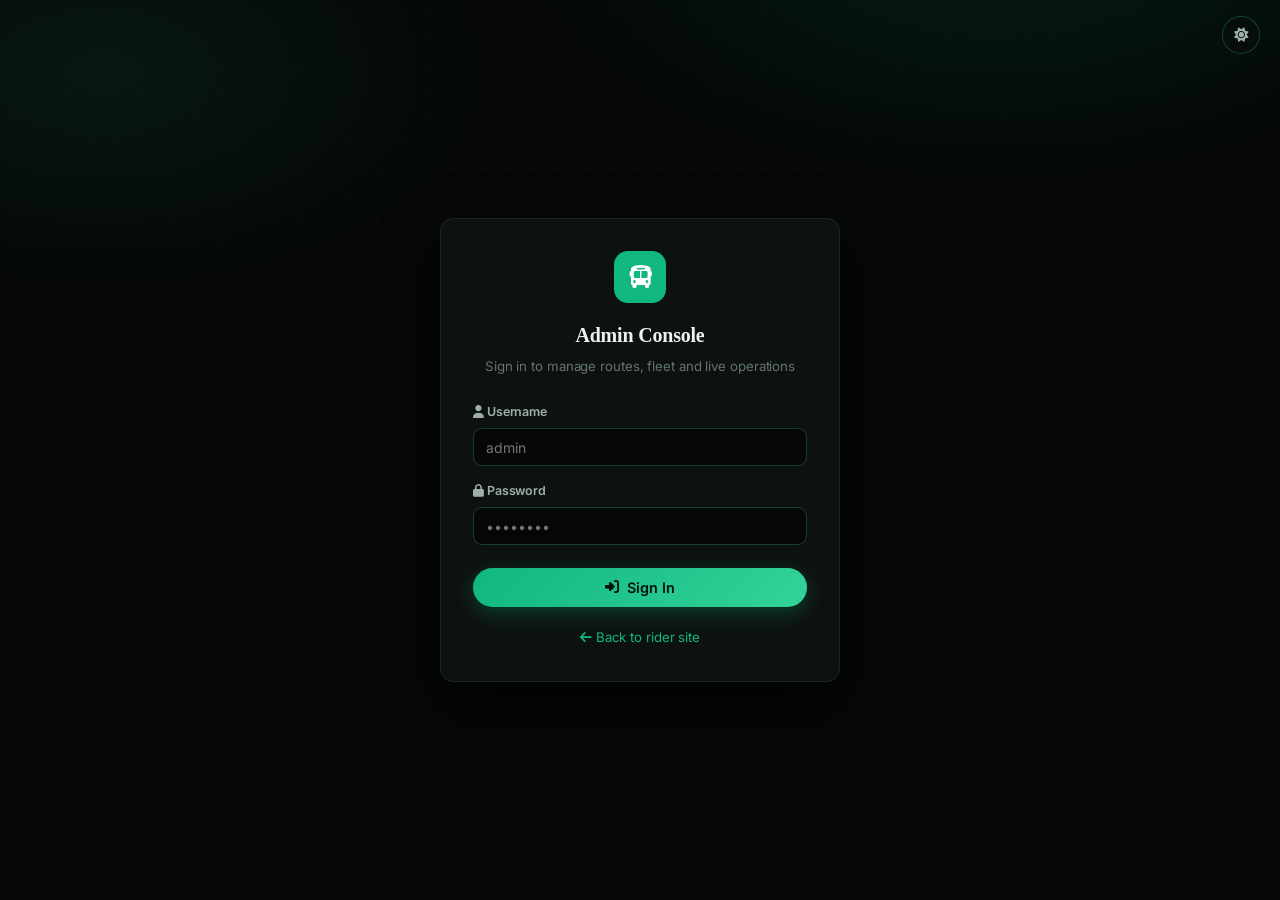
<file: src/main/resources/static/admin.html>
<!DOCTYPE html>
<html lang="en">
<head>
    <meta charset="UTF-8">
    <meta name="viewport" content="width=device-width, initial-scale=1.0">
    <title>CityBus Tracker — Admin Console</title>
    <link rel="stylesheet" href="styles.css">
    <link rel="stylesheet" href="https://cdnjs.cloudflare.com/ajax/libs/font-awesome/6.4.0/css/all.min.css">
    <link rel="preconnect" href="https://fonts.googleapis.com">
    <link rel="preconnect" href="https://fonts.gstatic.com" crossorigin>
    <link href="https://fonts.googleapis.com/css2?family=Inter:wght@400;500;600;700family=Barlow:wght@400;500;600;700&family=Barlow+Condensed:wght@600;700;800&family=IBM+Plex+Mono:wght@500;600family=Playfair+Display:ital,wght@0,500;0,600;0,700;1,500;1,600family=Barlow:wght@400;500;600;700&family=Barlow+Condensed:wght@600;700;800&family=IBM+Plex+Mono:wght@500;600family=JetBrains+Mono:wght@500;600;700&display=swap" rel="stylesheet">
</head>
<body class="admin-body">

<!-- Dark Mode Toggle -->
<button class="dark-mode-toggle" id="dark-mode-toggle" aria-label="Toggle dark mode">
    <i class="fas fa-moon" id="theme-icon"></i>
</button>

<!-- ═══ Login screen ═══ -->
<div class="auth-screen" id="auth-screen">
    <div class="auth-card">
        <div class="auth-logo"><i class="fas fa-bus"></i></div>
        <h1>Admin Console</h1>
        <p class="sub">Sign in to manage routes, fleet and live operations</p>
        <div class="auth-error" id="auth-error"></div>
        <form id="admin-login-form">
            <div class="field" style="margin-bottom: 0.9rem;">
                <label for="admin-username"><i class="fas fa-user"></i> Username</label>
                <input type="text" id="admin-username" autocomplete="username" placeholder="admin" required>
            </div>
            <div class="field" style="margin-bottom: 1.4rem;">
                <label for="admin-password"><i class="fas fa-lock"></i> Password</label>
                <input type="password" id="admin-password" autocomplete="current-password" placeholder="••••••••" required>
            </div>
            <button type="submit" class="btn" style="width: 100%; justify-content: center;" id="admin-login-btn">
                <i class="fas fa-sign-in-alt"></i> Sign In
            </button>
        </form>
        <p class="sub" style="margin: 1.25rem 0 0;">
            <a href="/" style="color: var(--primary); text-decoration: none;">
                <i class="fas fa-arrow-left"></i> Back to rider site
            </a>
        </p>
    </div>
</div>

<!-- ═══ Admin shell ═══ -->
<div id="admin-shell" style="display: none; width: 100%;">

    <aside class="admin-sidebar" id="admin-sidebar">
        <div class="brand"><i class="fas fa-bus"></i> CityBus Admin</div>
        <nav class="admin-nav">
            <a href="#" class="nav-item active" data-section="dashboard">
                <i class="nav-icon fas fa-gauge-high"></i><span>Dashboard</span>
            </a>
            <a href="#" class="nav-item" data-section="routes">
                <i class="nav-icon fas fa-route"></i><span>Routes</span>
            </a>
            <a href="#" class="nav-item" data-section="fleet">
                <i class="nav-icon fas fa-bus-simple"></i><span>Fleet</span>
            </a>
            <a href="#" class="nav-item" data-section="alerts">
                <i class="nav-icon fas fa-bullhorn"></i><span>Alerts</span>
            </a>
            <a href="/swagger-ui.html" target="_blank" rel="noopener" class="nav-item">
                <i class="nav-icon fas fa-book"></i><span>API Docs</span>
            </a>
            <a href="/" class="nav-item">
                <i class="nav-icon fas fa-map"></i><span>Rider Site</span>
            </a>
        </nav>
        <div class="sidebar-footer">
            <div class="admin-user">
                <i class="fas fa-circle-user"></i>
                <div>
                    <span class="name" id="admin-display-name">Administrator</span>
                    <span id="admin-role-label">ADMIN</span>
                </div>
            </div>
            <button class="btn btn-secondary btn-small" id="admin-logout" style="justify-content: center;">
                <i class="fas fa-sign-out-alt"></i> Sign out
            </button>
        </div>
    </aside>

    <main class="admin-main">
        <div class="admin-topbar">
            <div style="display: flex; align-items: center;">
                <button class="btn-icon admin-menu-toggle" id="admin-menu-toggle" aria-label="Toggle menu">
                    <i class="fas fa-bars"></i>
                </button>
                <div>
                    <h1 id="section-title">Dashboard</h1>
                    <div class="subtitle" id="section-subtitle">Fleet overview and live operations</div>
                </div>
            </div>
            <button class="btn btn-secondary btn-small" id="refresh-all">
                <i class="fas fa-rotate"></i> Refresh
            </button>
        </div>

        <!-- ═══ Dashboard section ═══ -->
        <section id="section-dashboard" class="admin-section">
            <div class="stat-grid" id="stat-grid">
                <div class="stat-card">
                    <div class="icon"><i class="fas fa-route"></i></div>
                    <div><div class="value" id="stat-routes">–</div><div class="label">Routes</div></div>
                </div>
                <div class="stat-card">
                    <div class="icon"><i class="fas fa-bus-simple"></i></div>
                    <div><div class="value" id="stat-buses">–</div><div class="label">Fleet size</div></div>
                </div>
                <div class="stat-card">
                    <div class="icon" style="background: rgba(22,163,74,0.12); color: var(--success);">
                        <i class="fas fa-tower-broadcast"></i>
                    </div>
                    <div><div class="value" id="stat-live">–</div><div class="label">Broadcasting now</div></div>
                </div>
                <div class="stat-card">
                    <div class="icon" style="background: rgba(217,119,6,0.12); color: var(--warning);">
                        <i class="fas fa-location-dot"></i>
                    </div>
                    <div><div class="value" id="stat-stops">–</div><div class="label">Stops in network</div></div>
                </div>
            </div>

            <div class="panel">
                <div class="panel-header">
                    <h2><i class="fas fa-tower-broadcast"></i> Live buses</h2>
                    <span class="badge badge-muted" id="live-updated">auto-refreshes every 10s</span>
                </div>
                <div class="panel-body flush">
                    <table class="data-table">
                        <thead>
                        <tr>
                            <th>Bus</th>
                            <th>Driver</th>
                            <th>Position</th>
                            <th>Speed</th>
                            <th>Last seen</th>
                            <th>Status</th>
                        </tr>
                        </thead>
                        <tbody id="live-table-body"></tbody>
                    </table>
                    <div class="empty-state" id="live-empty" style="display: none; border: none;">
                        <i class="fas fa-satellite-dish"></i>
                        <p>No buses are broadcasting right now. Log in on the <a href="/driver">driver dashboard</a> to go live.</p>
                    </div>
                </div>
            </div>
        </section>

        <!-- ═══ Routes section ═══ -->
        <section id="section-routes" class="admin-section" style="display: none;">
            <div class="panel">
                <div class="panel-header">
                    <h2><i class="fas fa-route"></i> Route network</h2>
                    <button class="btn btn-small" id="add-route-btn">
                        <i class="fas fa-plus"></i> New Route
                    </button>
                </div>
                <div class="panel-body flush">
                    <table class="data-table">
                        <thead>
                        <tr>
                            <th>#</th>
                            <th>Name</th>
                            <th>Stops</th>
                            <th>Service hours</th>
                            <th>Frequency</th>
                            <th>Buses</th>
                            <th>Status</th>
                            <th style="text-align: right;">Actions</th>
                        </tr>
                        </thead>
                        <tbody id="routes-admin-body"></tbody>
                    </table>
                </div>
            </div>
        </section>

        <!-- ═══ Fleet section ═══ -->
        <section id="section-fleet" class="admin-section" style="display: none;">
            <div class="panel">
                <div class="panel-header">
                    <h2><i class="fas fa-bus-simple"></i> Fleet</h2>
                    <button class="btn btn-small" id="add-bus-btn">
                        <i class="fas fa-plus"></i> Register Bus
                    </button>
                </div>
                <div class="panel-body flush">
                    <table class="data-table">
                        <thead>
                        <tr>
                            <th>Code</th>
                            <th>Assigned route</th>
                            <th>Live</th>
                            <th>Status</th>
                            <th style="text-align: right;">Actions</th>
                        </tr>
                        </thead>
                        <tbody id="fleet-admin-body"></tbody>
                    </table>
                </div>
            </div>
        </section>

        <!-- ═══ Alerts section ═══ -->
        <section id="section-alerts" class="admin-section" style="display: none;">
            <div class="panel">
                <div class="panel-header">
                    <h2><i class="fas fa-bullhorn"></i> Service alerts</h2>
                    <button class="btn btn-small" id="add-alert-btn">
                        <i class="fas fa-plus"></i> Publish Alert
                    </button>
                </div>
                <div class="panel-body flush">
                    <table class="data-table">
                        <thead>
                        <tr>
                            <th>Severity</th>
                            <th>Title</th>
                            <th>Scope</th>
                            <th>Published</th>
                            <th>Expires</th>
                            <th>Status</th>
                            <th style="text-align: right;">Actions</th>
                        </tr>
                        </thead>
                        <tbody id="alerts-admin-body"></tbody>
                    </table>
                    <div class="empty-state" id="alerts-empty" style="display: none; border: none;">
                        <i class="fas fa-bullhorn"></i>
                        <p>No alerts yet. Publish one and riders see it instantly on the map site.</p>
                    </div>
                </div>
            </div>
        </section>
    </main>
</div>

<!-- ═══ Route modal ═══ -->
<div class="modal-overlay" id="route-modal">
    <div class="modal modal-lg" role="dialog" aria-modal="true" aria-labelledby="route-modal-title">
        <div class="modal-header">
            <h3 id="route-modal-title"><i class="fas fa-route"></i> New Route</h3>
            <button class="modal-close" data-close="route-modal" aria-label="Close"><i class="fas fa-times"></i></button>
        </div>
        <div class="modal-body">
            <form id="route-form" novalidate>
                <div class="form-grid">
                    <div class="field" data-field="routeNumber">
                        <label>Route number</label>
                        <input type="number" name="routeNumber" min="1" max="999" required>
                        <div class="error-text"></div>
                    </div>
                    <div class="field" data-field="name">
                        <label>Route name</label>
                        <input type="text" name="name" maxlength="100" placeholder="e.g. Railway Station Express" required>
                        <div class="error-text"></div>
                    </div>
                    <div class="field" data-field="color">
                        <label>Map color</label>
                        <input type="color" name="color" value="#1d4ed8" style="height: 42px; padding: 4px;">
                        <div class="error-text"></div>
                    </div>
                    <div class="field" data-field="frequencyMinutes">
                        <label>Frequency (minutes)</label>
                        <input type="number" name="frequencyMinutes" min="1" max="240" value="15" required>
                        <div class="error-text"></div>
                    </div>
                    <div class="field" data-field="firstBus">
                        <label>First bus</label>
                        <input type="time" name="firstBus" value="06:00" required>
                        <div class="error-text"></div>
                    </div>
                    <div class="field" data-field="lastBus">
                        <label>Last bus</label>
                        <input type="time" name="lastBus" value="22:00" required>
                        <div class="error-text"></div>
                    </div>
                    <div class="field full" data-field="stops">
                        <label>Stops — one per line: <code>Name | latitude | longitude</code></label>
                        <textarea name="stops" rows="5" spellcheck="false"
                                  placeholder="Central Station | 19.8762 | 75.3433&#10;City Mall | 19.8750 | 75.3450"></textarea>
                        <div class="hint">At least 2 stops. These appear as markers on the rider map.</div>
                        <div class="error-text"></div>
                    </div>
                    <div class="field full" data-field="path">
                        <label>Path polyline — one point per line: <code>latitude, longitude</code></label>
                        <textarea name="path" rows="5" spellcheck="false"
                                  placeholder="19.8762, 75.3433&#10;19.8750, 75.3450"></textarea>
                        <div class="hint">At least 2 points. Leave empty to reuse the stop coordinates as the path.</div>
                        <div class="error-text"></div>
                    </div>
                    <div class="field" data-field="active">
                        <label>Status</label>
                        <select name="active">
                            <option value="true">Active</option>
                            <option value="false">Suspended</option>
                        </select>
                        <div class="error-text"></div>
                    </div>
                </div>
            </form>
        </div>
        <div class="modal-footer">
            <button class="btn btn-secondary" data-close="route-modal">Cancel</button>
            <button class="btn" id="route-save-btn"><i class="fas fa-check"></i> Save Route</button>
        </div>
    </div>
</div>

<!-- ═══ Bus modal ═══ -->
<div class="modal-overlay" id="bus-modal">
    <div class="modal" role="dialog" aria-modal="true" aria-labelledby="bus-modal-title">
        <div class="modal-header">
            <h3 id="bus-modal-title"><i class="fas fa-bus-simple"></i> Register Bus</h3>
            <button class="modal-close" data-close="bus-modal" aria-label="Close"><i class="fas fa-times"></i></button>
        </div>
        <div class="modal-body">
            <form id="bus-form" novalidate>
                <div class="form-grid">
                    <div class="field" data-field="code">
                        <label>Bus code</label>
                        <input type="text" name="code" placeholder="bus-6" pattern="[a-z0-9][a-z0-9-]{1,31}" required>
                        <div class="hint">Lowercase letters, digits and hyphens (e.g. bus-6)</div>
                        <div class="error-text"></div>
                    </div>
                    <div class="field" data-field="routeId">
                        <label>Assigned route</label>
                        <select name="routeId" required></select>
                        <div class="error-text"></div>
                    </div>
                    <div class="field" data-field="active">
                        <label>Status</label>
                        <select name="active">
                            <option value="true">Active</option>
                            <option value="false">Out of service</option>
                        </select>
                        <div class="error-text"></div>
                    </div>
                </div>
            </form>
        </div>
        <div class="modal-footer">
            <button class="btn btn-secondary" data-close="bus-modal">Cancel</button>
            <button class="btn" id="bus-save-btn"><i class="fas fa-check"></i> Save Bus</button>
        </div>
    </div>
</div>

<!-- ═══ Alert modal ═══ -->
<div class="modal-overlay" id="alert-modal">
    <div class="modal" role="dialog" aria-modal="true" aria-labelledby="alert-modal-title">
        <div class="modal-header">
            <h3 id="alert-modal-title"><i class="fas fa-bullhorn"></i> Publish Alert</h3>
            <button class="modal-close" data-close="alert-modal" aria-label="Close"><i class="fas fa-times"></i></button>
        </div>
        <div class="modal-body">
            <form id="alert-form" novalidate>
                <div class="form-grid">
                    <div class="field full" data-field="title">
                        <label>Title</label>
                        <input type="text" name="title" maxlength="120" placeholder="e.g. Route 2 diverted via Jubilee Park" required>
                        <div class="error-text"></div>
                    </div>
                    <div class="field full" data-field="message">
                        <label>Message</label>
                        <textarea name="message" rows="3" maxlength="500"
                                  placeholder="What riders need to know, in one or two sentences" required></textarea>
                        <div class="error-text"></div>
                    </div>
                    <div class="field" data-field="severity">
                        <label>Severity</label>
                        <select name="severity">
                            <option value="INFO">Info</option>
                            <option value="WARNING">Warning</option>
                            <option value="CRITICAL">Critical</option>
                        </select>
                        <div class="error-text"></div>
                    </div>
                    <div class="field" data-field="routeId">
                        <label>Scope</label>
                        <select name="routeId">
                            <option value="">Whole network</option>
                        </select>
                        <div class="error-text"></div>
                    </div>
                    <div class="field" data-field="expiresAt">
                        <label>Expires (optional)</label>
                        <input type="datetime-local" name="expiresAt">
                        <div class="hint">Leave empty to keep it up until deactivated</div>
                        <div class="error-text"></div>
                    </div>
                    <div class="field" data-field="active">
                        <label>Status</label>
                        <select name="active">
                            <option value="true">Active</option>
                            <option value="false">Inactive</option>
                        </select>
                        <div class="error-text"></div>
                    </div>
                </div>
            </form>
        </div>
        <div class="modal-footer">
            <button class="btn btn-secondary" data-close="alert-modal">Cancel</button>
            <button class="btn" id="alert-save-btn"><i class="fas fa-check"></i> Publish</button>
        </div>
    </div>
</div>

<!-- ═══ Confirm modal ═══ -->
<div class="modal-overlay" id="confirm-modal">
    <div class="modal" role="alertdialog" aria-modal="true" aria-labelledby="confirm-title">
        <div class="modal-header">
            <h3 id="confirm-title"><i class="fas fa-triangle-exclamation" style="color: var(--danger);"></i> Confirm deletion</h3>
            <button class="modal-close" data-close="confirm-modal" aria-label="Close"><i class="fas fa-times"></i></button>
        </div>
        <div class="modal-body">
            <p id="confirm-message">Are you sure?</p>
        </div>
        <div class="modal-footer">
            <button class="btn btn-secondary" data-close="confirm-modal">Cancel</button>
            <button class="btn btn-danger" id="confirm-yes"><i class="fas fa-trash"></i> Delete</button>
        </div>
    </div>
</div>

<script src="admin.js"></script>
</body>
</html>
</file>
<file: src/main/resources/static/styles.css>
/* CityBus Tracker — Professional Design System */

* {
    margin: 0;
    padding: 0;
    box-sizing: border-box;
}

/* ═══ EMERALD NOIR DESIGN SYSTEM ═══
   Dark (default) = "emerald noir": near-black deep-green ground, soft
   off-white body, a single emerald→mint accent, translucent glass surfaces,
   Playfair display serif + Inter body + JetBrains Mono telemetry labels.
   Light = "emerald paper": the same restraint inverted onto warm off-white. */

:root {
    --font-body:    'Inter', -apple-system, 'Segoe UI', sans-serif;
    --font-display: 'Playfair Display', Georgia, 'Times New Roman', serif;
    --font-mono:    'JetBrains Mono', 'IBM Plex Mono', 'Consolas', monospace;

    /* emerald paper (light) */
    --primary:        #0f9e6e;   /* deeper emerald — buttons, links, logo */
    --primary-ink:    #04160e;   /* text ON emerald fills */
    --primary-dark:   #0b855c;
    --primary-light:  rgba(16,183,127,0.10);
    --signal:         #10b77f;   /* accent keyline */
    --mint:           #10b77f;   /* brighter highlight (mint) */
    --secondary:      #0f766e;
    --accent:         #059669;
    --danger:         #dc2626;
    --success:        #0f9e6e;
    --warning:        #b45309;

    --bg:             #eef2f0;
    --bg-card:        #ffffff;
    --bg-hover:       #e2e9e5;
    --surface-glass:  rgba(255,255,255,0.72);
    --border:         #d7ded9;
    --border-strong:  #bdc7c1;

    --text:           #0a1712;
    --text-secondary: #45564e;
    --text-muted:     #7c8b83;

    --ring:           rgba(16,183,127,0.22);
    --live:           #0f9e6e;

    --heading-dim:    #9fb2aa;   /* section titles start dim, brighten in */
    --heading-bright: #0a1712;

    --radius:         14px;
    --radius-sm:      9px;
    --shadow-sm:      0 1px 3px rgba(10,23,18,0.06), 0 1px 2px rgba(10,23,18,0.04);
    --shadow:         0 6px 18px rgba(10,23,18,0.08), 0 2px 6px rgba(10,23,18,0.05);
    --shadow-lg:      0 20px 46px rgba(10,23,18,0.12), 0 6px 14px rgba(10,23,18,0.07);
    --glow:           0 0 0 rgba(16,183,127,0);
    --transition:     all 0.24s cubic-bezier(0.22, 1, 0.36, 1);

    --sidebar-width:  0px;         /* legacy token — nav is now a top bar */
    --sidebar-open:   0px;
    --header-height:  68px;
    --nav-height:     68px;
}

[data-theme="dark"] {
    /* emerald noir */
    --primary:        #10b77f;   /* deeper emerald */
    --primary-ink:    #04120b;   /* near-black text on emerald fills */
    --primary-dark:   #0c9668;
    --primary-light:  rgba(16,183,127,0.14);
    --signal:         #34d399;   /* mint keyline */
    --mint:           #34d399;   /* brighter mint highlight */
    --secondary:      #2dd4a7;
    --accent:         #34d399;
    --danger:         #f87171;
    --success:        #34d399;
    --warning:        #fbbf24;

    --bg:             #050807;   /* rgb(5,8,7) — almost-black deep green */
    --bg-card:        rgba(20,28,25,0.55);
    --bg-hover:       rgba(32,44,39,0.7);
    --surface-glass:  rgba(9,14,12,0.66);
    --border:         rgba(236,242,239,0.08);
    --border-strong:  rgba(52,211,153,0.28);

    --text:           #ecf2ef;   /* rgb(236,242,239) soft off-white */
    --text-secondary: #9db0a8;
    --text-muted:     #63756d;

    --ring:           rgba(52,211,153,0.28);
    --live:           #34d399;

    --heading-dim:    #46564f;   /* dim gray → brightens to near-white */
    --heading-bright: #f4faf7;

    --shadow-sm:      0 1px 3px rgba(0,0,0,0.5);
    --shadow:         0 10px 30px rgba(0,0,0,0.5);
    --shadow-lg:      0 24px 60px rgba(0,0,0,0.62);
    --glow:           0 0 28px rgba(52,211,153,0.35);
}

/* ── Base ── */
body {
    font-family: var(--font-body);
    background: var(--bg);
    color: var(--text);
    line-height: 1.65;
    overflow-x: hidden;
    min-height: 100vh;
    -webkit-font-smoothing: antialiased;
    letter-spacing: -0.006em;
    transition: background 0.3s, color 0.3s;
}

/* Atmospheric ground: faint emerald aurora + fine dot grid on the deep-green void */
body::before {
    content: '';
    position: fixed;
    inset: 0;
    z-index: -2;
    pointer-events: none;
    background:
        radial-gradient(60% 45% at 78% -8%, rgba(16,183,127,0.12), transparent 62%),
        radial-gradient(50% 40% at 8% 8%, rgba(52,211,153,0.08), transparent 60%);
}
[data-theme="dark"] body::after {
    content: '';
    position: fixed;
    inset: 0;
    z-index: -2;
    pointer-events: none;
    background-image: radial-gradient(rgba(120,180,155,0.05) 1px, transparent 1.4px);
    background-size: 26px 26px;
    mask-image: radial-gradient(120% 90% at 50% 0%, #000 25%, transparent 78%);
}

/* Editorial voice: Playfair serif for display headings — never uppercased */
h1, h2, h3 {
    font-family: var(--font-display);
    letter-spacing: -0.01em;
    font-weight: 600;
    color: var(--text);
}

/* Developer voice: JetBrains Mono for small uppercase labels, tags, eyebrows */
.hero-stat-num, .stat-value, .eta-stat-num, .summary-num,
.metric-value, .stop-time, .schedule-time, .eta-clock-txt,
.route-chip, .bus-number, .leg-meta, .info-value {
    font-family: var(--font-mono);
    letter-spacing: -0.02em;
}

/* ── Scroll-progress bar: thin emerald fill fixed at the very top ── */
.scroll-progress {
    position: fixed;
    top: 0; left: 0;
    height: 2.5px;
    width: 0%;
    z-index: 4000;
    background: linear-gradient(90deg, var(--primary), var(--mint));
    box-shadow: 0 0 12px rgba(52,211,153,0.6);
    transition: width 0.08s linear;
}

/* ── Section titles: gray-to-white gradient that brightens on scroll-in ── */
.section-eyebrow {
    display: inline-flex;
    align-items: center;
    gap: 0.5rem;
    font-family: var(--font-mono);
    font-size: 0.72rem;
    font-weight: 600;
    letter-spacing: 0.22em;
    text-transform: uppercase;
    color: var(--primary);
    margin-bottom: 0.9rem;
}
.section-eyebrow::before {
    content: '';
    width: 26px;
    height: 1px;
    background: var(--primary);
    opacity: 0.6;
}

/* ── Dark mode toggle ──
   Floats top-right by default (admin/driver); becomes a static chip when it
   sits inside the rider top-nav's .nav-actions. */
.dark-mode-toggle {
    position: fixed;
    top: 16px;
    right: 20px;
    z-index: 1200;
    background: var(--surface-glass);
    color: var(--text-secondary);
    border: 1px solid var(--border-strong);
    border-radius: 50%;
    width: 38px;
    height: 38px;
    display: flex;
    align-items: center;
    justify-content: center;
    font-size: 0.9rem;
    cursor: pointer;
    transition: var(--transition);
    flex-shrink: 0;
    backdrop-filter: blur(12px);
    -webkit-backdrop-filter: blur(12px);
}
.nav-actions .dark-mode-toggle {
    position: static;
    background: transparent;
    backdrop-filter: none;
    -webkit-backdrop-filter: none;
}
.dark-mode-toggle:hover {
    background: var(--primary-light);
    color: var(--primary);
    border-color: var(--primary);
}

/* ── Sticky glassmorphic top navbar ── */
.vertical-taskbar {
    position: fixed;
    top: 14px;
    left: 50%;
    transform: translateX(-50%);
    width: min(1180px, calc(100% - 32px));
    height: var(--nav-height);
    display: flex;
    align-items: center;
    gap: 1rem;
    padding: 0 0.7rem 0 1.4rem;
    z-index: 1000;
    border-radius: 999px;
    background: var(--surface-glass);
    border: 1px solid var(--border);
    box-shadow: var(--shadow), inset 0 1px 0 rgba(255,255,255,0.05);
    backdrop-filter: blur(18px) saturate(160%);
    -webkit-backdrop-filter: blur(18px) saturate(160%);
    transition: box-shadow 0.3s ease, transform 0.3s ease;
}

.taskbar-logo {
    font-family: var(--font-display);
    font-size: 1.28rem;
    font-weight: 700;
    font-style: italic;
    letter-spacing: -0.01em;
    color: var(--text);
    white-space: nowrap;
    margin-right: 0.4rem;
    display: flex;
    align-items: center;
    gap: 0.5rem;
}
.taskbar-logo::before {
    content: '';
    width: 9px; height: 9px;
    border-radius: 50%;
    background: var(--mint);
    box-shadow: 0 0 0 0 rgba(52,211,153,0.7);
    animation: signalPulse 2.4s ease-out infinite;
}

.nav-menu {
    display: flex;
    align-items: center;
    gap: 2px;
    flex: 1;
    justify-content: center;
}

.nav-item {
    display: inline-flex;
    align-items: center;
    padding: 0.5rem 0.95rem;
    color: var(--text-secondary);
    text-decoration: none;
    border-radius: 999px;
    transition: var(--transition);
    white-space: nowrap;
    position: relative;
    gap: 0.5rem;
    font-size: 0.86rem;
    font-weight: 500;
}
.nav-item:hover {
    color: var(--text);
    background: var(--bg-hover);
}
/* pill-style active indicator */
.nav-item.active {
    color: var(--primary-ink);
    background: linear-gradient(135deg, var(--primary), var(--mint));
    font-weight: 600;
    box-shadow: 0 4px 16px rgba(16,183,127,0.35);
}
.nav-icon {
    font-size: 0.8rem;
    flex-shrink: 0;
}
/* driver/admin links tuck to the right, visually separated */
#driver-login-link, #admin-link { color: var(--text-muted); }
#driver-login-link:hover, #admin-link:hover { color: var(--primary); background: transparent; }
.nav-text { font-weight: inherit; }

/* Legacy header kept in DOM but folded away — nav carries the logo now */
.header-container {
    display: none;
}
.logo {
    font-family: var(--font-display);
    font-weight: 700;
    color: var(--text);
}
.logo span { color: var(--primary); }

/* User status chip parks at the right end of the nav */
.nav-actions {
    display: flex;
    align-items: center;
    gap: 0.6rem;
    flex-shrink: 0;
}

/* ── Main container ── */
.container {
    max-width: 1200px;
    margin: 0 auto;
    padding: calc(var(--nav-height) + 2.4rem) 1.5rem 2rem;
}

/* ── Pages ── */
.page {
    display: none;
}
.page.active {
    display: block;
}

/* ── Hero: emerald-noir editorial stage ── */
.hero {
    background:
        radial-gradient(ellipse 80% 70% at 78% 6%, rgba(16,183,127,0.16), transparent 62%),
        radial-gradient(ellipse 60% 50% at 4% 100%, rgba(52,211,153,0.08), transparent 60%),
        linear-gradient(165deg, #060b09 0%, #050807 55%, #070d0a 100%);
    border: 1px solid var(--border);
    border-radius: 24px;
    padding: 3.25rem 3rem 4.4rem;
    margin-bottom: 2.5rem;
    text-align: center;
    color: #ecf2ef;
    position: relative;
    overflow: hidden;
}
/* fine dot grid */
.hero::before {
    content: '';
    position: absolute;
    inset: 0;
    background-image: radial-gradient(rgba(120,180,155,0.06) 1px, transparent 1.4px);
    background-size: 22px 22px;
    pointer-events: none;
}
/* emerald hairline top rail */
.hero::after {
    content: '';
    position: absolute;
    top: 0;
    left: 0;
    right: 0;
    height: 1px;
    background: linear-gradient(90deg, transparent, var(--primary) 30%, var(--mint) 70%, transparent);
    opacity: 0.7;
}
.hero h1 {
    font-size: clamp(2.4rem, 5vw, 3.6rem);
    font-weight: 600;
    margin-bottom: 0.9rem;
    line-height: 1.08;
    letter-spacing: -0.02em;
    position: relative;
    color: #fbfdfc;
}
.hero h1 em {
    font-style: italic;
    background: linear-gradient(100deg, var(--primary), var(--mint));
    -webkit-background-clip: text;
    background-clip: text;
    -webkit-text-fill-color: transparent;
}
.hero p {
    font-family: var(--font-body);
    font-size: 1.04rem;
    color: #9db0a8;
    margin-bottom: 2rem;
    max-width: 520px;
    margin-left: auto;
    margin-right: auto;
    position: relative;
    text-transform: none;
    letter-spacing: -0.005em;
}

/* ── Departure-board ticker ── */
.depot-ticker {
    position: absolute;
    left: 0; right: 0; bottom: 0;
    background: rgba(5,8,16,0.85);
    border-top: 1px solid #262f47;
    overflow: hidden;
    padding: 0.45rem 0;
    z-index: 1;
}
.ticker-track {
    display: inline-flex;
    gap: 3rem;
    white-space: nowrap;
    animation: tickerScroll 40s linear infinite;
    will-change: transform;
}
.ticker-item {
    font-family: var(--font-mono);
    font-size: 0.72rem;
    font-weight: 600;
    letter-spacing: 0.22em;
    color: var(--mint);
    text-shadow: 0 0 12px rgba(52,211,153,0.45);
}
.ticker-item::after {
    content: '•';
    margin-left: 3rem;
    color: #2c4038;
    text-shadow: none;
}
@keyframes tickerScroll {
    from { transform: translateX(0); }
    to   { transform: translateX(-50%); }
}

/* ── Buttons: glowing emerald pills ── */
.btn {
    display: inline-flex;
    align-items: center;
    gap: 0.5rem;
    padding: 0.7rem 1.4rem;
    background: linear-gradient(135deg, var(--primary), var(--mint));
    color: var(--primary-ink);
    border: none;
    border-radius: 999px;
    font-family: var(--font-body);
    font-size: 0.9rem;
    font-weight: 600;
    letter-spacing: -0.005em;
    cursor: pointer;
    text-decoration: none;
    transition: var(--transition);
    position: relative;
    box-shadow: 0 6px 20px rgba(16,183,127,0.28);
}
.btn:hover {
    color: var(--primary-ink);
    transform: translateY(-2px);
    box-shadow: 0 10px 30px rgba(52,211,153,0.45), 0 0 0 1px rgba(52,211,153,0.3);
}
.btn:active {
    transform: translateY(0);
}
.btn-outline {
    background: transparent;
    color: var(--primary);
    border: 1.5px solid var(--border-strong);
    box-shadow: none;
}
.btn-outline:hover {
    background: var(--primary-light);
    border-color: var(--primary);
}
.btn-small {
    padding: 0.4rem 0.875rem;
    font-size: 0.85rem;
}
.btn-white {
    background: var(--bg-card);
    color: var(--text);
    border: 1px solid var(--border-strong);
}
.btn-white:hover {
    background: var(--bg-hover);
    color: var(--text);
}

/* ── Hero buttons: glowing emerald ── */
.hero .btn {
    background: linear-gradient(135deg, var(--primary), var(--mint));
    color: var(--primary-ink);
    font-size: 0.98rem;
    padding: 0.8rem 1.8rem;
    position: relative;
    box-shadow: 0 8px 26px rgba(52,211,153,0.35);
}
.hero .btn:hover {
    color: var(--primary-ink);
    box-shadow: 0 12px 34px rgba(52,211,153,0.5);
}

/* ── Feature / project cards ── */
.features {
    display: grid;
    grid-template-columns: repeat(auto-fit, minmax(280px, 1fr));
    gap: 1.25rem;
    margin-bottom: 2.5rem;
}
.feature-card {
    position: relative;
    background: var(--bg-card);
    border: 1px solid var(--border);
    border-radius: var(--radius);
    padding: 1.75rem;
    transition: var(--transition);
    box-shadow: var(--shadow-sm);
    overflow: hidden;
    backdrop-filter: blur(8px);
    -webkit-backdrop-filter: blur(8px);
}
/* emerald wash that lights up on hover */
.feature-card::before {
    content: '';
    position: absolute;
    inset: 0;
    background: radial-gradient(120% 90% at 100% 0%, rgba(52,211,153,0.10), transparent 55%);
    opacity: 0;
    transition: opacity 0.35s ease;
    pointer-events: none;
}
.feature-card:hover {
    box-shadow: var(--shadow);
    transform: translateY(-4px);
    border-color: var(--border-strong);
}
.feature-card:hover::before { opacity: 1; }
.feature-icon {
    width: 46px;
    height: 46px;
    background: var(--primary-light);
    border: 1px solid var(--border-strong);
    border-radius: 12px;
    display: flex;
    align-items: center;
    justify-content: center;
    font-size: 1.1rem;
    color: var(--primary);
    margin-bottom: 1.1rem;
}
.feature-card h3 {
    font-size: 1.22rem;
    font-weight: 600;
    margin-bottom: 0.5rem;
    color: var(--text);
    letter-spacing: -0.01em;
}
.feature-card p {
    font-family: var(--font-body);
    font-size: 0.88rem;
    color: var(--text-secondary);
    line-height: 1.6;
}
/* metric badge + monospace tech-tag pills */
.feature-metric {
    display: inline-flex;
    align-items: baseline;
    gap: 0.35rem;
    margin-top: 1rem;
    font-family: var(--font-mono);
    color: var(--mint);
    font-size: 0.78rem;
    letter-spacing: 0.02em;
}
.feature-metric b { font-size: 1.15rem; font-weight: 600; }
.feature-tags {
    display: flex;
    flex-wrap: wrap;
    gap: 0.4rem;
    margin-top: 1rem;
}
.feature-tags span {
    font-family: var(--font-mono);
    font-size: 0.68rem;
    letter-spacing: 0.04em;
    color: var(--text-secondary);
    background: var(--bg-hover);
    border: 1px solid var(--border);
    padding: 0.24rem 0.55rem;
    border-radius: 999px;
}

/* ── Section headers: thin emerald keyline before titles ── */
.map-section h2, .section-header h2, #tracking h2, #routes > h2,
.panel-header h2, .other-drivers-section h2 {
    border-left: 3px solid var(--primary);
    padding-left: 0.75rem;
}

/* ── Scroll-reveal: gray-to-white brighten as content enters viewport ── */
.reveal-up {
    opacity: 0;
    transform: translateY(28px);
    transition: opacity 0.7s cubic-bezier(0.22,1,0.36,1), transform 0.7s cubic-bezier(0.22,1,0.36,1);
    will-change: opacity, transform;
}
.reveal-up.in {
    opacity: 1;
    transform: none;
}
/* big display titles start dim gray, brighten to near-white on entry */
.title-brighten {
    color: var(--heading-dim);
    transition: color 0.9s ease;
}
.title-brighten.in { color: var(--heading-bright); }

/* ── Section header ── */
.map-section {
    background: var(--bg-card);
    border: 1px solid var(--border);
    border-radius: var(--radius);
    padding: 1.5rem;
    box-shadow: var(--shadow-sm);
    margin-bottom: 2rem;
}
.map-section h2 {
    font-size: 1.1rem;
    font-weight: 600;
    color: var(--text);
    margin-bottom: 1rem;
    display: flex;
    align-items: center;
    gap: 0.5rem;
}
.section-header {
    display: flex;
    justify-content: space-between;
    align-items: center;
    margin-bottom: 1rem;
}
.section-header h2 {
    font-size: 1.1rem;
    font-weight: 600;
    color: var(--text);
    display: flex;
    align-items: center;
    gap: 0.5rem;
    margin: 0;
}
.map-controls {
    display: flex;
    gap: 0.5rem;
}

/* ── Maps ── */
.map-container {
    background: var(--bg-card);
    border: 1px solid var(--border);
    border-radius: var(--radius);
    overflow: hidden;
    box-shadow: var(--shadow-sm);
    margin-bottom: 2rem;
}
#home-map,
#tracking-map {
    height: 450px;
    width: 100%;
    display: block;
}
#driver-map {
    height: 400px;
    width: 100%;
    display: block;
}

/* ── Tracking page layout ── */
#tracking h2 {
    font-size: 1.5rem;
    font-weight: 700;
    margin-bottom: 0.25rem;
}
#tracking > p {
    color: var(--text-secondary);
    font-size: 0.9rem;
    margin-bottom: 1.25rem;
}
#tracking h3 {
    font-size: 1rem;
    font-weight: 600;
    margin-bottom: 1rem;
    margin-top: 2rem;
    color: var(--text);
}

/* ── Search ── */
.search-container {
    display: flex;
    gap: 0.75rem;
    margin-bottom: 1.5rem;
}
.search-container input {
    flex: 1;
    padding: 0.625rem 1rem;
    background: var(--bg-card);
    border: 1px solid var(--border);
    border-radius: var(--radius-sm);
    color: var(--text);
    font-size: 0.875rem;
    transition: var(--transition);
}
.search-container input:focus {
    outline: none;
    border-color: var(--primary);
    box-shadow: 0 0 0 3px var(--ring);
}

/* ── Bus cards ── */
.bus-list {
    display: grid;
    grid-template-columns: repeat(auto-fill, minmax(280px, 1fr));
    gap: 1rem;
}
.bus-card {
    background: var(--bg-card);
    border: 1px solid var(--border);
    border-radius: var(--radius);
    padding: 1.25rem;
    cursor: pointer;
    transition: var(--transition);
    box-shadow: var(--shadow-sm);
    position: relative;
}
.bus-card:hover {
    box-shadow: var(--shadow);
    transform: translateY(-2px);
    border-color: var(--primary);
}
.bus-card.selected {
    border-color: var(--primary);
    background: var(--primary-light);
    box-shadow: var(--shadow);
}
.bus-number {
    font-size: 0.75rem;
    font-weight: 700;
    color: var(--primary);
    text-transform: uppercase;
    letter-spacing: 0.5px;
    margin-bottom: 0.375rem;
}
.bus-route {
    font-size: 0.9375rem;
    font-weight: 600;
    color: var(--text);
    margin-bottom: 0.5rem;
}
.bus-status {
    display: inline-flex;
    align-items: center;
    gap: 0.375rem;
    font-size: 0.75rem;
    font-weight: 600;
    padding: 0.25rem 0.625rem;
    border-radius: 100px;
    margin-bottom: 0.75rem;
}
.status-active {
    background: #dcfce7;
    color: #15803d;
}
[data-theme="dark"] .status-active {
    background: #14532d;
    color: #4ade80;
}
.status-offline {
    background: #fee2e2;
    color: #b91c1c;
}
.bus-next-stop {
    font-size: 0.8125rem;
    color: var(--text-secondary);
    margin-bottom: 0.875rem;
}
.track-bus-btn {
    width: 100%;
    background: var(--primary);
    color: var(--primary-ink);
    border: none;
    padding: 0.5rem 1rem;
    border-radius: var(--radius-sm);
    font-family: var(--font-display);
    text-transform: uppercase;
    letter-spacing: 0.06em;
    font-size: 0.9rem;
    font-weight: 700;
    cursor: pointer;
    transition: var(--transition);
    display: flex;
    align-items: center;
    justify-content: center;
    gap: 0.5rem;
}
.track-bus-btn:hover {
    background: var(--primary-dark);
}

/* ── Routes page ── */
#routes h2 {
    font-size: 1.5rem;
    font-weight: 700;
    margin-bottom: 0.25rem;
}
#routes > p {
    color: var(--text-secondary);
    font-size: 0.9rem;
    margin-bottom: 1.25rem;
}
.route-filter {
    display: flex;
    justify-content: flex-start;
    margin-bottom: 1.25rem;
}
.route-filter select {
    padding: 0.5rem 0.875rem;
    background: var(--bg-card);
    border: 1px solid var(--border);
    border-radius: var(--radius-sm);
    color: var(--text);
    font-size: 0.875rem;
    cursor: pointer;
    transition: var(--transition);
    min-width: 240px;
}
.route-filter select:focus {
    outline: none;
    border-color: var(--primary);
    box-shadow: 0 0 0 3px var(--ring);
}
.route-table-container {
    background: var(--bg-card);
    border: 1px solid var(--border);
    border-radius: var(--radius);
    overflow: hidden;
    box-shadow: var(--shadow-sm);
}
.route-table {
    width: 100%;
    border-collapse: collapse;
}
.route-table th {
    background: var(--primary);
    color: var(--primary-ink);
    font-size: 0.8125rem;
    font-weight: 600;
    text-transform: uppercase;
    letter-spacing: 0.5px;
    padding: 0.875rem 1rem;
    text-align: left;
}
.route-table td {
    padding: 0.875rem 1rem;
    font-size: 0.875rem;
    color: var(--text);
    border-bottom: 1px solid var(--border);
}
.route-table tbody tr:last-child td {
    border-bottom: none;
}
.route-table tbody tr:hover td {
    background: var(--bg-hover);
}

/* ── Schedule page ── */
.schedule-hero {
    background:
        radial-gradient(120% 120% at 100% 0%, rgba(52,211,153,0.14), transparent 60%),
        linear-gradient(135deg, #071310 0%, #050807 100%);
    border: 1px solid var(--border);
    color: #ecf2ef;
    border-radius: 20px;
    padding: 2.5rem;
    margin-bottom: 1.75rem;
    text-align: center;
}
.schedule-hero h2 {
    font-size: 1.75rem;
    font-weight: 700;
    margin-bottom: 0.5rem;
}
.schedule-hero p {
    opacity: 0.85;
    font-size: 0.9375rem;
}
.schedule-filters {
    display: flex;
    gap: 0.5rem;
    margin-bottom: 1.5rem;
    flex-wrap: wrap;
}
.schedule-filter-btn {
    padding: 0.4rem 0.875rem;
    background: var(--bg-card);
    border: 1px solid var(--border);
    border-radius: 100px;
    color: var(--text-secondary);
    font-size: 0.8125rem;
    font-weight: 500;
    cursor: pointer;
    transition: var(--transition);
}
.schedule-filter-btn:hover {
    border-color: var(--primary);
    color: var(--primary);
}
.schedule-filter-btn.active {
    background: var(--primary);
    border-color: var(--primary);
    color: var(--primary-ink);
}
.schedule-container {
    display: grid;
    grid-template-columns: repeat(auto-fill, minmax(380px, 1fr));
    gap: 1.25rem;
}
.schedule-card {
    background: var(--bg-card);
    border: 1px solid var(--border);
    border-radius: var(--radius);
    overflow: hidden;
    box-shadow: var(--shadow-sm);
    transition: var(--transition);
}
.schedule-card:hover {
    box-shadow: var(--shadow);
    transform: translateY(-2px);
}
.schedule-header {
    background: var(--primary);
    color: var(--primary-ink);
    padding: 1.25rem 1.5rem;
}
.schedule-header h3 {
    font-size: 1rem;
    font-weight: 600;
    margin-bottom: 0.25rem;
}
.schedule-time {
    font-size: 0.8125rem;
    opacity: 0.85;
    display: flex;
    align-items: center;
    gap: 0.375rem;
}
.schedule-content {
    padding: 1.25rem 1.5rem;
}
.schedule-stops {
    list-style: none;
    margin-bottom: 1.25rem;
}
.schedule-stops li {
    display: flex;
    justify-content: space-between;
    align-items: center;
    padding: 0.625rem 0;
    border-bottom: 1px solid var(--border);
    font-size: 0.875rem;
}
.schedule-stops li:last-child {
    border-bottom: none;
}
.stop-name {
    color: var(--text);
    font-weight: 500;
}
.stop-time {
    color: var(--primary);
    font-weight: 600;
    font-size: 0.8125rem;
    background: var(--primary-light);
    padding: 0.2rem 0.625rem;
    border-radius: 100px;
}
.route-stats {
    display: grid;
    grid-template-columns: repeat(3, 1fr);
    gap: 0.75rem;
    padding-top: 1rem;
    border-top: 1px solid var(--border);
}
.stat-item {
    text-align: center;
    padding: 0.75rem;
    background: var(--bg);
    border-radius: var(--radius-sm);
}
.stat-value {
    font-size: 1.375rem;
    font-weight: 700;
    color: var(--primary);
}
.stat-label {
    font-size: 0.75rem;
    color: var(--text-secondary);
    margin-top: 0.125rem;
}

/* ── Contact page ── */
.contact-hero {
    background:
        radial-gradient(120% 120% at 0% 0%, rgba(16,183,127,0.16), transparent 60%),
        linear-gradient(135deg, #071310 0%, #050807 100%);
    border: 1px solid var(--border);
    color: #ecf2ef;
    border-radius: 20px;
    padding: 2.5rem;
    margin-bottom: 1.75rem;
    text-align: center;
}
.contact-hero h2 {
    font-size: 1.75rem;
    font-weight: 700;
    margin-bottom: 0.5rem;
}
.contact-hero p {
    opacity: 0.85;
    font-size: 0.9375rem;
}
.contact-container {
    display: grid;
    grid-template-columns: 1fr 1fr;
    gap: 1.5rem;
    margin-bottom: 1.5rem;
}
.contact-info,
.contact-form {
    background: var(--bg-card);
    border: 1px solid var(--border);
    border-radius: var(--radius);
    padding: 1.75rem;
    box-shadow: var(--shadow-sm);
}
.contact-info h3,
.contact-form h3 {
    font-size: 1.0625rem;
    font-weight: 600;
    margin-bottom: 1.25rem;
    color: var(--text);
}
.contact-info ul {
    list-style: none;
}
.contact-info li {
    display: flex;
    align-items: flex-start;
    gap: 0.75rem;
    padding: 0.75rem 0;
    border-bottom: 1px solid var(--border);
    font-size: 0.875rem;
    color: var(--text-secondary);
}
.contact-info li:last-child {
    border-bottom: none;
}
.contact-info i {
    color: var(--primary);
    margin-top: 2px;
    min-width: 16px;
}
.social-section {
    margin-top: 1.25rem;
    padding-top: 1.25rem;
    border-top: 1px solid var(--border);
}
.social-section h4 {
    font-size: 0.875rem;
    font-weight: 600;
    color: var(--text);
    margin-bottom: 0.75rem;
}
.social-links {
    display: flex;
    gap: 0.625rem;
    flex-wrap: wrap;
}
.social-links a {
    display: inline-flex;
    align-items: center;
    justify-content: center;
    width: 36px;
    height: 36px;
    background: var(--bg-hover);
    color: var(--text-secondary);
    border-radius: var(--radius-sm);
    font-size: 0.875rem;
    text-decoration: none;
    transition: var(--transition);
    border: 1px solid var(--border);
}
.social-links a:hover {
    background: var(--primary);
    color: var(--primary-ink);
    border-color: var(--primary);
}

/* ── Forms ── */
.form-group {
    margin-bottom: 1rem;
}
.form-group label {
    display: flex;
    align-items: center;
    gap: 0.375rem;
    font-size: 0.8125rem;
    font-weight: 600;
    color: var(--text);
    margin-bottom: 0.375rem;
}
.form-group input,
.form-group textarea,
.form-group select {
    width: 100%;
    padding: 0.625rem 0.875rem;
    background: var(--bg);
    border: 1px solid var(--border);
    border-radius: var(--radius-sm);
    color: var(--text);
    font-size: 0.875rem;
    transition: var(--transition);
}
.form-group input:focus,
.form-group textarea:focus,
.form-group select:focus {
    outline: none;
    border-color: var(--primary);
    box-shadow: 0 0 0 3px var(--ring);
    background: var(--bg-card);
}
.form-group textarea {
    resize: vertical;
    min-height: 120px;
}
.success-message {
    background: #dcfce7;
    color: #15803d;
    padding: 0.875rem 1rem;
    border-radius: var(--radius-sm);
    border: 1px solid #86efac;
    font-size: 0.875rem;
    margin-bottom: 1rem;
    display: none;
    align-items: center;
    gap: 0.5rem;
}
.success-message.show {
    display: flex;
}

/* ── FAQ ── */
.faq-section {
    background: var(--bg-card);
    border: 1px solid var(--border);
    border-radius: var(--radius);
    padding: 1.75rem;
    box-shadow: var(--shadow-sm);
    margin-top: 1.5rem;
}
.faq-section h3 {
    font-size: 1.0625rem;
    font-weight: 600;
    margin-bottom: 1.25rem;
}
.faq-container {
    display: flex;
    flex-direction: column;
    gap: 0.5rem;
}
.faq-item {
    border: 1px solid var(--border);
    border-radius: var(--radius-sm);
    overflow: hidden;
}
.faq-question {
    padding: 1rem 1.25rem;
    cursor: pointer;
    display: flex;
    align-items: center;
    gap: 0.75rem;
    font-size: 0.875rem;
    font-weight: 600;
    color: var(--text);
    transition: var(--transition);
    -webkit-user-select: none;
    user-select: none;
}
.faq-question:hover {
    background: var(--bg-hover);
}
.faq-question i:first-child {
    color: var(--primary);
    font-size: 0.875rem;
}
.faq-question i:last-child {
    margin-left: auto;
    font-size: 0.75rem;
    color: var(--text-muted);
    transition: transform 0.2s;
}
.faq-item.active .faq-question i:last-child {
    transform: rotate(180deg);
}
.faq-answer {
    max-height: 0;
    overflow: hidden;
    transition: max-height 0.2s ease, padding 0.2s;
    font-size: 0.875rem;
    color: var(--text-secondary);
    line-height: 1.6;
    padding: 0 1.25rem;
}
.faq-item.active .faq-answer {
    max-height: 200px;
    padding: 0 1.25rem 1rem;
}

/* ── Driver login ── */
.login-container {
    position: fixed;
    inset: 0;
    background: var(--bg);
    display: flex;
    align-items: center;
    justify-content: center;
    z-index: 2000;
    padding: 1.5rem;
}
.login-form {
    background: var(--bg-card);
    border: 1px solid var(--border);
    border-radius: var(--radius);
    padding: 2.5rem;
    width: 100%;
    max-width: 420px;
    box-shadow: var(--shadow-lg);
}
.login-header {
    text-align: center;
    margin-bottom: 2rem;
}
.login-header h1 {
    font-size: 1.5rem;
    font-weight: 700;
    color: var(--text);
    margin-bottom: 0.375rem;
    display: flex;
    align-items: center;
    justify-content: center;
    gap: 0.625rem;
}
.login-header h1 i {
    color: var(--primary);
}
.login-header p {
    font-size: 0.875rem;
    color: var(--text-secondary);
}
.login-error {
    background: #fee2e2;
    color: #b91c1c;
    padding: 0.75rem 1rem;
    border-radius: var(--radius-sm);
    border: 1px solid #fca5a5;
    font-size: 0.8125rem;
    margin-bottom: 1rem;
    display: none;
    text-align: center;
}
.input-help {
    font-size: 0.75rem;
    color: var(--text-muted);
    margin-top: 0.25rem;
}
.login-footer {
    text-align: center;
    margin-top: 1.5rem;
    padding-top: 1.25rem;
    border-top: 1px solid var(--border);
}
.back-link {
    font-size: 0.875rem;
    color: var(--text-secondary);
    text-decoration: none;
    display: inline-flex;
    align-items: center;
    gap: 0.375rem;
    transition: var(--transition);
}
.back-link:hover {
    color: var(--primary);
}

/* ── Driver panel ── */
.driver-panel-container {
    padding-left: calc(var(--sidebar-width) + 1.5rem);
    padding-right: 1.5rem;
    padding-top: 2rem;
    max-width: 1200px;
    margin: 0 auto;
}
.driver-header {
    display: flex;
    justify-content: space-between;
    align-items: center;
    background: var(--bg-card);
    border: 1px solid var(--border);
    border-radius: var(--radius);
    padding: 1.25rem 1.5rem;
    margin-bottom: 1.5rem;
    box-shadow: var(--shadow-sm);
}
.header-left h1 {
    font-size: 1.25rem;
    font-weight: 700;
    color: var(--text);
    display: flex;
    align-items: center;
    gap: 0.5rem;
    margin-bottom: 0.125rem;
}
.header-left h1 i {
    color: var(--primary);
}
.header-left p {
    font-size: 0.8125rem;
    color: var(--text-secondary);
}
.profile-section {
    display: flex;
    align-items: center;
    gap: 1.25rem;
}
.profile-info {
    display: flex;
    align-items: center;
    gap: 0.625rem;
}
.profile-avatar {
    font-size: 1.75rem;
    color: var(--text-muted);
}
.driver-name {
    font-size: 0.875rem;
    font-weight: 600;
    color: var(--text);
    display: block;
}
.driver-status {
    font-size: 0.75rem;
    color: var(--success);
}
.logout-btn {
    background: transparent;
    color: var(--danger);
    border: 1px solid var(--danger);
    padding: 0.4rem 0.875rem;
    border-radius: var(--radius-sm);
    font-size: 0.8125rem;
    font-weight: 600;
    cursor: pointer;
    transition: var(--transition);
    display: flex;
    align-items: center;
    gap: 0.375rem;
}
.logout-btn:hover {
    background: #fee2e2;
}

/* ── Driver info cards ── */
.driver-info {
    display: grid;
    grid-template-columns: repeat(auto-fit, minmax(220px, 1fr));
    gap: 1rem;
    margin-bottom: 1.5rem;
}
.info-card {
    background: var(--bg-card);
    border: 1px solid var(--border);
    border-radius: var(--radius);
    padding: 1.25rem;
    display: flex;
    align-items: center;
    gap: 1rem;
    box-shadow: var(--shadow-sm);
}
.card-icon {
    width: 44px;
    height: 44px;
    background: var(--primary-light);
    border-radius: var(--radius-sm);
    display: flex;
    align-items: center;
    justify-content: center;
    font-size: 1.1rem;
    color: var(--primary);
    flex-shrink: 0;
}
.card-content h3 {
    font-size: 0.75rem;
    font-weight: 500;
    color: var(--text-secondary);
    text-transform: uppercase;
    letter-spacing: 0.5px;
    margin-bottom: 0.25rem;
}
.info-value {
    font-size: 1.125rem;
    font-weight: 700;
    color: var(--text);
}
.status-indicator {
    display: flex;
    align-items: center;
    gap: 0.5rem;
    font-size: 0.875rem;
    font-weight: 600;
    color: var(--success);
}
.status-dot {
    width: 8px;
    height: 8px;
    background: var(--success);
    border-radius: 50%;
    animation: blink 2s infinite;
}
@keyframes blink {
    0%, 100% { opacity: 1; }
    50% { opacity: 0.4; }
}

/* ── Control panel ── */
.control-panel {
    display: grid;
    grid-template-columns: repeat(auto-fit, minmax(200px, 1fr));
    gap: 1rem;
    margin-bottom: 1.5rem;
}
.control-card {
    background: var(--bg-card);
    border: 1px solid var(--border);
    border-radius: var(--radius);
    padding: 1.25rem;
    text-align: center;
    box-shadow: var(--shadow-sm);
}
.control-header {
    display: flex;
    align-items: center;
    justify-content: center;
    gap: 0.5rem;
    margin-bottom: 0.75rem;
}
.control-header i {
    color: var(--primary);
}
.control-header h3 {
    font-size: 0.8125rem;
    font-weight: 600;
    color: var(--text-secondary);
}
.metric-value {
    font-size: 1.5rem;
    font-weight: 700;
    color: var(--text);
    margin-bottom: 0.25rem;
}
.metric-label {
    font-size: 0.75rem;
    color: var(--text-muted);
}
.toggle-container {
    display: flex;
    align-items: center;
    justify-content: center;
    gap: 0.625rem;
}
.toggle-switch {
    position: relative;
    width: 42px;
    height: 24px;
    display: inline-block;
}
.toggle-switch input {
    opacity: 0;
    width: 0;
    height: 0;
}
.toggle-slider {
    position: absolute;
    inset: 0;
    background: var(--border-strong);
    border-radius: 100px;
    transition: var(--transition);
    cursor: pointer;
}
.toggle-slider::before {
    content: '';
    position: absolute;
    width: 18px;
    height: 18px;
    border-radius: 50%;
    background: #fff;
    top: 3px;
    left: 3px;
    transition: var(--transition);
    box-shadow: var(--shadow-sm);
}
input:checked + .toggle-slider {
    background: var(--primary);
}
input:checked + .toggle-slider::before {
    transform: translateX(18px);
}
.toggle-label {
    font-size: 0.8125rem;
    font-weight: 500;
    color: var(--text-secondary);
}

/* ── Maps section (driver) ── */
.maps-section {
    margin-bottom: 1.5rem;
}

/* ── Other drivers ── */
.other-drivers-section {
    background: var(--bg-card);
    border: 1px solid var(--border);
    border-radius: var(--radius);
    padding: 1.5rem;
    box-shadow: var(--shadow-sm);
    margin-bottom: 2rem;
}
.other-drivers-section .section-header h2 {
    font-size: 1rem;
}
.refresh-btn {
    display: flex;
}
.drivers-list {
    display: grid;
    grid-template-columns: repeat(auto-fill, minmax(240px, 1fr));
    gap: 0.75rem;
    margin-top: 1rem;
}
.driver-item {
    display: flex;
    align-items: center;
    gap: 0.875rem;
    padding: 1rem;
    background: var(--bg);
    border: 1px solid var(--border);
    border-radius: var(--radius-sm);
    transition: var(--transition);
}
.driver-item:hover {
    border-color: var(--primary);
    background: var(--primary-light);
}
.driver-avatar {
    font-size: 1.5rem;
    color: var(--text-muted);
}
.driver-details h4 {
    font-size: 0.875rem;
    font-weight: 600;
    color: var(--text);
    margin-bottom: 0.125rem;
}
.driver-details p {
    font-size: 0.75rem;
    color: var(--text-secondary);
    margin-bottom: 1px;
}
.status-active {
    color: var(--success) !important;
    font-weight: 600;
}

/* ── Footer ── */
footer {
    background: var(--bg-card);
    border-top: 1px solid var(--border);
    padding: 3rem 0 1.5rem;
    margin-top: 3rem;
}
.footer-container {
    display: grid;
    grid-template-columns: repeat(auto-fit, minmax(200px, 1fr));
    gap: 2rem;
    max-width: 1200px;
    margin: 0 auto;
    padding: 0 1.5rem;
    padding-left: calc(var(--sidebar-width) + 1.5rem);
}
.footer-col h3 {
    font-size: 0.875rem;
    font-weight: 600;
    color: var(--text);
    margin-bottom: 0.875rem;
}
.footer-col p {
    font-size: 0.8125rem;
    color: var(--text-secondary);
    line-height: 1.6;
    margin-bottom: 1rem;
}
.footer-col ul {
    list-style: none;
}
.footer-col li {
    margin-bottom: 0.5rem;
}
.footer-col a {
    font-size: 0.8125rem;
    color: var(--text-secondary);
    text-decoration: none;
    transition: var(--transition);
}
.footer-col a:hover {
    color: var(--primary);
}
.app-download {
    display: flex;
    flex-direction: column;
    gap: 0.625rem;
    margin-top: 0.5rem;
}
.copyright {
    text-align: center;
    margin-top: 2rem;
    padding-top: 1.25rem;
    border-top: 1px solid var(--border);
    max-width: 1200px;
    margin-left: auto;
    margin-right: auto;
    padding-left: 1.5rem;
    padding-right: 1.5rem;
}
.copyright p {
    font-size: 0.8125rem;
    color: var(--text-muted);
}

/* ── Chatbot widget ── */
.chatbot-widget {
    position: fixed;
    bottom: 24px;
    right: 24px;
    z-index: 1100;
    font-family: 'Inter', sans-serif;
}
.chatbot-toggle {
    position: absolute;
    bottom: 0;
    right: 0;
    width: 52px;
    height: 52px;
    background: var(--primary);
    border: none;
    border-radius: 50%;
    color: #fff;
    font-size: 1.25rem;
    cursor: pointer;
    box-shadow: var(--shadow-lg);
    transition: var(--transition);
    display: flex;
    align-items: center;
    justify-content: center;
    z-index: 1;
}
.chatbot-toggle:hover {
    background: var(--primary-dark);
    transform: scale(1.05);
}
.chatbot-toggle.active {
    background: var(--danger);
}
.notification-dot {
    position: absolute;
    top: 6px;
    right: 6px;
    width: 10px;
    height: 10px;
    background: var(--success);
    border: 2px solid #fff;
    border-radius: 50%;
}
.chatbot-container {
    position: absolute;
    bottom: 64px;
    right: 0;
    width: 360px;
    height: 560px;
    background: var(--bg-card);
    border: 1px solid var(--border);
    border-radius: var(--radius);
    box-shadow: var(--shadow-lg);
    display: none;
    flex-direction: column;
    overflow: hidden;
    transform: translateY(8px);
    opacity: 0;
    transition: transform 0.2s ease, opacity 0.2s ease;
}
.chatbot-container.open {
    transform: translateY(0);
    opacity: 1;
}
.chatbot-header {
    background: var(--primary);
    color: var(--primary-ink);
    padding: 1rem 1.25rem;
    display: flex;
    align-items: center;
    gap: 0.75rem;
    flex-shrink: 0;
}
.chatbot-avatar {
    width: 36px;
    height: 36px;
    background: rgba(255,255,255,0.2);
    border-radius: 50%;
    display: flex;
    align-items: center;
    justify-content: center;
    font-size: 1rem;
}
.chatbot-info h3 {
    font-size: 0.9375rem;
    font-weight: 600;
    margin-bottom: 2px;
}
.chatbot-info .status {
    font-size: 0.75rem;
    opacity: 0.8;
}
.chatbot-close {
    margin-left: auto;
    background: none;
    border: none;
    color: rgba(255,255,255,0.7);
    cursor: pointer;
    font-size: 1rem;
    padding: 0.25rem;
    transition: var(--transition);
}
.chatbot-close:hover {
    color: #fff;
}
.chatbot-messages {
    flex: 1;
    padding: 1rem;
    overflow-y: auto;
    display: flex;
    flex-direction: column;
    gap: 0.75rem;
}
.message {
    max-width: 85%;
}
.user-message {
    align-self: flex-end;
}
.bot-message {
    align-self: flex-start;
}
.message-content {
    padding: 0.625rem 0.875rem;
    border-radius: 12px;
}
.user-message .message-content {
    background: var(--primary);
    color: var(--primary-ink);
    border-bottom-right-radius: 4px;
}
.bot-message .message-content {
    background: var(--bg-hover);
    color: var(--text);
    border-bottom-left-radius: 4px;
}
.message-text {
    font-size: 0.8125rem;
    line-height: 1.5;
}
.message-time {
    font-size: 0.6875rem;
    opacity: 0.6;
    margin-top: 3px;
}
.typing-indicator .message-content {
    background: var(--bg-hover);
    padding: 0.75rem;
}
.typing-dots {
    display: flex;
    gap: 4px;
    align-items: center;
}
.typing-dots span {
    width: 6px;
    height: 6px;
    background: var(--text-muted);
    border-radius: 50%;
    animation: typingBounce 1.2s infinite ease-in-out;
}
.typing-dots span:nth-child(1) { animation-delay: -0.32s; }
.typing-dots span:nth-child(2) { animation-delay: -0.16s; }
@keyframes typingBounce {
    0%, 80%, 100% { transform: scale(0.6); }
    40% { transform: scale(1); }
}
.quick-actions {
    padding: 0.5rem 1rem 0.75rem;
    display: flex;
    gap: 0.5rem;
    flex-wrap: wrap;
    border-top: 1px solid var(--border);
    flex-shrink: 0;
}
.quick-btn {
    background: var(--bg-hover);
    border: 1px solid var(--border);
    color: var(--text-secondary);
    padding: 0.375rem 0.75rem;
    border-radius: 100px;
    font-size: 0.75rem;
    font-weight: 500;
    cursor: pointer;
    transition: var(--transition);
    display: flex;
    align-items: center;
    gap: 0.375rem;
    white-space: nowrap;
}
.quick-btn:hover {
    background: var(--primary-light);
    color: var(--primary);
    border-color: var(--primary);
}
.chatbot-input-container {
    padding: 0.75rem 1rem 1rem;
    border-top: 1px solid var(--border);
    flex-shrink: 0;
}
.input-wrapper {
    display: flex;
    gap: 0.5rem;
}
#chatbot-input {
    flex: 1;
    padding: 0.5rem 0.875rem;
    border: 1px solid var(--border);
    border-radius: var(--radius-sm);
    background: var(--bg);
    color: var(--text);
    font-size: 0.8125rem;
    transition: var(--transition);
}
#chatbot-input:focus {
    outline: none;
    border-color: var(--primary);
    box-shadow: 0 0 0 3px var(--ring);
}
.send-btn {
    background: var(--primary);
    color: var(--primary-ink);
    border: none;
    border-radius: var(--radius-sm);
    width: 36px;
    height: 36px;
    display: flex;
    align-items: center;
    justify-content: center;
    cursor: pointer;
    font-size: 0.875rem;
    transition: var(--transition);
    flex-shrink: 0;
}
.send-btn:hover {
    background: var(--primary-dark);
}
.suggestions {
    margin-top: 0.375rem;
    text-align: center;
}
.suggestion-text {
    font-size: 0.7rem;
    color: var(--text-muted);
}

/* ── Toast notifications ── */
.notification {
    position: fixed;
    top: 80px;
    right: 20px;
    background: var(--primary);
    color: #fff;
    padding: 0.75rem 1.25rem;
    border-radius: var(--radius-sm);
    box-shadow: var(--shadow-lg);
    z-index: 2000;
    font-size: 0.875rem;
    max-width: min(360px, calc(100vw - 40px));
    transform: translateX(120%);
    opacity: 0;
    transition: transform 0.3s cubic-bezier(0.22, 1, 0.36, 1), opacity 0.3s ease;
}
.notification.visible {
    transform: translateX(0);
    opacity: 1;
}
.notification-success { background: var(--success); }
.notification-error   { background: var(--danger); }
.notification-warning { background: var(--warning); }
.notification-info    { background: var(--primary); }
.notification-content {
    display: flex;
    align-items: center;
    gap: 0.5rem;
}
/* Stack multiple toasts */
.notification + .notification { top: 140px; }

/* ── User info in header ── */
.user-info {
    display: flex;
    align-items: center;
}
.user-status {
    display: flex;
    align-items: center;
    gap: 0.75rem;
    font-size: 0.8125rem;
    color: var(--text-secondary);
}

/* ── Responsive ── */
@media (max-width: 768px) {
    .contact-container {
        grid-template-columns: 1fr;
    }
    .schedule-container {
        grid-template-columns: 1fr;
    }
    .hero h1 {
        font-size: 1.625rem;
    }
    .hero {
        padding: 2rem 1.5rem;
    }
    .driver-header {
        flex-direction: column;
        align-items: flex-start;
        gap: 1rem;
    }
    .footer-container {
        padding-left: calc(var(--sidebar-width) + 1rem);
    }
}

@media (max-width: 480px) {
    .container,
    .header-container {
        padding-left: calc(var(--sidebar-width) + 1rem);
    }
    .bus-list {
        grid-template-columns: 1fr;
    }
    .features {
        grid-template-columns: 1fr;
    }
}

@media (prefers-reduced-motion: reduce) {
    *, *::before, *::after {
        animation-duration: 0.01ms !important;
        transition-duration: 0.01ms !important;
    }
}

::-webkit-scrollbar { width: 6px; }
::-webkit-scrollbar-track { background: transparent; }
::-webkit-scrollbar-thumb {
    background: var(--border-strong);
    border-radius: 3px;
}
::-webkit-scrollbar-thumb:hover {
    background: var(--text-muted);
}

/* ─── ETA Panel ─────────────────────────────────────────────────
   Add this block to the BOTTOM of styles.css
   ─────────────────────────────────────────────────────────────── */

/* Wrapper that lets the panel float over the map */
.map-eta-wrapper {
    position: relative;
    margin-bottom: 2rem;
}

/* Highlighted bus→you ETA line: emerald glow so it reads as "your ride" */
.eta-live-line {
    filter: drop-shadow(0 0 5px rgba(52,211,153,0.75));
}

/* The floating panel itself */
.eta-panel {
    display: none;               /* shown via JS  */
    flex-direction: column;
    gap: 0.5rem;
    position: absolute;
    bottom: 18px;
    left: 50%;
    transform: translateX(-50%);
    z-index: 900;
    background: var(--surface-glass);
    border: 1.5px solid var(--border-strong);
    border-radius: var(--radius);
    padding: 0.875rem 1.1rem;
    box-shadow: 0 6px 28px rgba(16,183,127,0.22), var(--shadow-lg);
    backdrop-filter: blur(16px);
    -webkit-backdrop-filter: blur(16px);
    min-width: 310px;
    max-width: calc(100% - 32px);
    pointer-events: all;
    animation: etaSlideUp 0.22s ease-out;
}

@keyframes etaSlideUp {
    from { transform: translateX(-50%) translateY(10px); opacity: 0; }
    to   { transform: translateX(-50%) translateY(0);   opacity: 1; }
}

/* Top row: badge + route name + close button */
.eta-top-row {
    display: flex;
    align-items: center;
    gap: 0.5rem;
    margin-bottom: 0.25rem;
}

.eta-bus-badge {
    display: inline-flex;
    align-items: center;
    gap: 4px;
    background: var(--primary-light);
    color: var(--primary);
    border: 1px solid var(--border-strong);
    border-radius: 100px;
    padding: 0.2rem 0.65rem;
    font-family: var(--font-mono);
    font-size: 0.73rem;
    font-weight: 600;
    letter-spacing: 0.5px;
    flex-shrink: 0;
    white-space: nowrap;
}

.eta-route-txt {
    font-size: 0.78rem;
    color: var(--text-secondary);
    flex: 1;
    white-space: nowrap;
    overflow: hidden;
    text-overflow: ellipsis;
}

.eta-close {
    background: none;
    border: none;
    color: var(--text-muted);
    cursor: pointer;
    padding: 0.2rem;
    border-radius: 4px;
    display: flex;
    align-items: center;
    transition: var(--transition);
    flex-shrink: 0;
}
.eta-close:hover {
    color: var(--text);
    background: var(--bg-hover);
}

/* Three-column stats row */
.eta-stats-row {
    display: flex;
    align-items: center;
    background: var(--bg);
    border-radius: var(--radius-sm);
    border: 1px solid var(--border);
    overflow: hidden;
}

.eta-stat-cell {
    flex: 1;
    text-align: center;
    padding: 0.625rem 0.5rem;
}

.eta-stat-sep {
    width: 1px;
    height: 36px;
    background: var(--border);
    flex-shrink: 0;
}

.eta-stat-num {
    font-size: 1.15rem;
    font-weight: 700;
    color: var(--text);
    line-height: 1;
}

/* The big ETA minutes number */
.eta-stat-big {
    font-size: 1.875rem;
    color: var(--primary);
}
[data-theme="dark"] .eta-stat-big {
    color: var(--mint);
}

.eta-stat-lbl {
    font-size: 0.6rem;
    color: var(--text-muted);
    margin-top: 3px;
    text-transform: uppercase;
    letter-spacing: 0.5px;
}

/* Footer: arrival clock + status message */
.eta-footer-row {
    display: flex;
    justify-content: space-between;
    align-items: center;
    min-height: 1.1rem;
    margin-top: 0.125rem;
}

.eta-clock-txt {
    font-size: 0.78rem;
    color: var(--text-secondary);
    font-weight: 500;
}

.eta-status-txt {
    font-size: 0.73rem;
    color: var(--text-muted);
    font-style: italic;
}

/* Emerald highlight on the bus card when ETA is active */
.bus-card.eta-active {
    border-color: var(--primary);
    background: var(--primary-light);
}

/* Responsive: narrow screens */
@media (max-width: 400px) {
    .eta-panel {
        bottom: 10px;
        min-width: unset;
        width: calc(100% - 24px);
    }
}
/* ═══════════════════════════════════════════════════════════════
   Shared component library — badges, chips, skeletons, empty
   states, modals, and the admin dashboard layout.
   ═══════════════════════════════════════════════════════════════ */

/* ── Badges & chips ── */
.badge {
    display: inline-flex;
    align-items: center;
    gap: 0.3rem;
    padding: 0.2rem 0.6rem;
    border-radius: 999px;
    font-size: 0.72rem;
    font-weight: 600;
    letter-spacing: 0.02em;
}
.badge-success { background: rgba(22,163,74,0.12);  color: var(--success); }
.badge-danger  { background: rgba(220,38,38,0.12);  color: var(--danger); }
.badge-warning { background: rgba(217,119,6,0.12);  color: var(--warning); }
.badge-muted   { background: var(--bg-hover);       color: var(--text-muted); }
.badge-live {
    background: rgba(52,211,153,0.12);
    color: var(--live);
    font-family: var(--font-mono);
    font-size: 0.68rem;
    letter-spacing: 0.08em;
}
.badge-live::before {
    content: '';
    width: 7px;
    height: 7px;
    border-radius: 50%;
    background: var(--live);
    box-shadow: 0 0 8px var(--live);
    animation: blinkPulse 1.6s ease-in-out infinite;
}
@keyframes blinkPulse {
    0%, 100% { opacity: 1; transform: scale(1); }
    50%      { opacity: 0.45; transform: scale(0.8); }
}

/* Route roundel: colored plate with an inner keyline, like line signage */
.route-chip {
    display: inline-flex;
    align-items: center;
    justify-content: center;
    min-width: 30px;
    height: 30px;
    padding: 0 0.5rem;
    border-radius: 7px;
    background: var(--chip-color, var(--primary));
    color: #fff;
    font-weight: 600;
    font-size: 0.82rem;
    box-shadow: inset 0 0 0 2px rgba(255,255,255,0.35);
}

/* ── Skeleton loaders ── */
.skeleton {
    background: linear-gradient(90deg, var(--bg-hover) 25%, var(--border) 50%, var(--bg-hover) 75%);
    background-size: 200% 100%;
    animation: shimmer 1.4s infinite;
    border-radius: 6px;
}
@keyframes shimmer {
    from { background-position: 200% 0; }
    to   { background-position: -200% 0; }
}
.skeleton-title { height: 20px; width: 45%; margin-bottom: 0.75rem; }
.skeleton-line  { height: 13px; width: 85%; margin-bottom: 0.5rem; }
.skeleton-line.short { width: 55%; }
.skeleton-card  { pointer-events: none; }

/* ── Empty state ── */
.empty-state {
    grid-column: 1 / -1;
    text-align: center;
    padding: 3rem 1.5rem;
    color: var(--text-muted);
    background: var(--bg-card);
    border: 1px dashed var(--border-strong);
    border-radius: var(--radius);
}
.empty-state i {
    font-size: 2.25rem;
    margin-bottom: 0.75rem;
    opacity: 0.5;
    display: block;
}

/* ── Table row entrance ── */
.fade-in-row {
    animation: rowIn 0.35s ease-out both;
}
@keyframes rowIn {
    from { opacity: 0; transform: translateY(6px); }
    to   { opacity: 1; transform: none; }
}

/* ── Schedule header accent (uses route color) ── */
.schedule-header {
    border-left: 4px solid var(--route-color, var(--primary));
}

/* ── Modal ── */
.modal-overlay {
    position: fixed;
    inset: 0;
    background: rgba(15, 23, 42, 0.55);
    backdrop-filter: blur(3px);
    display: flex;
    align-items: center;
    justify-content: center;
    z-index: 3000;
    opacity: 0;
    pointer-events: none;
    transition: opacity 0.25s ease;
    padding: 1rem;
}
.modal-overlay.open {
    opacity: 1;
    pointer-events: auto;
}
.modal {
    background: var(--bg-card);
    border: 1px solid var(--border);
    border-radius: var(--radius);
    box-shadow: var(--shadow-lg);
    width: min(560px, 100%);
    max-height: 88vh;
    overflow-y: auto;
    transform: translateY(14px) scale(0.98);
    transition: transform 0.25s cubic-bezier(0.22, 1, 0.36, 1);
}
.modal-overlay.open .modal {
    transform: none;
}
.modal-lg { width: min(760px, 100%); }
.modal-header {
    display: flex;
    align-items: center;
    justify-content: space-between;
    padding: 1.1rem 1.4rem;
    border-bottom: 1px solid var(--border);
}
.modal-header h3 {
    font-size: 1.05rem;
    font-weight: 700;
    display: flex;
    align-items: center;
    gap: 0.5rem;
}
.modal-close {
    background: none;
    border: none;
    color: var(--text-muted);
    font-size: 1.1rem;
    cursor: pointer;
    width: 32px;
    height: 32px;
    border-radius: 8px;
    transition: var(--transition);
}
.modal-close:hover { background: var(--bg-hover); color: var(--text); }
.modal-body  { padding: 1.4rem; }
.modal-footer {
    display: flex;
    justify-content: flex-end;
    gap: 0.6rem;
    padding: 1rem 1.4rem;
    border-top: 1px solid var(--border);
}

/* ── Buttons (shared) ── */
.btn-secondary {
    background: var(--bg-card);
    color: var(--text-secondary);
    border: 1px solid var(--border-strong);
}
.btn-secondary:hover {
    background: var(--bg-hover);
    color: var(--text);
}
.btn-danger {
    background: var(--danger);
    color: #fff;
}
.btn-danger:hover { background: #b91c1c; }
.btn:disabled {
    opacity: 0.55;
    cursor: not-allowed;
    transform: none !important;
}
.btn-icon {
    width: 34px;
    height: 34px;
    display: inline-flex;
    align-items: center;
    justify-content: center;
    border: 1px solid var(--border);
    border-radius: 8px;
    background: var(--bg-card);
    color: var(--text-secondary);
    cursor: pointer;
    transition: var(--transition);
}
.btn-icon:hover { background: var(--bg-hover); color: var(--text); border-color: var(--border-strong); }
.btn-icon.danger:hover { color: var(--danger); border-color: var(--danger); }

/* ── Admin layout ── */
.admin-body {
    display: flex;
    min-height: 100vh;
}
.admin-sidebar {
    position: fixed;
    top: 0;
    left: 0;
    bottom: 0;
    width: 240px;
    background: var(--bg-card);
    border-right: 1px solid var(--border);
    display: flex;
    flex-direction: column;
    padding: 1.25rem 0.75rem;
    z-index: 1000;
    transition: transform 0.28s cubic-bezier(0.22, 1, 0.36, 1);
}
.admin-sidebar .brand {
    display: flex;
    align-items: center;
    gap: 0.6rem;
    font-weight: 800;
    font-size: 1.05rem;
    color: var(--primary);
    padding: 0.25rem 0.75rem 1.1rem;
    border-bottom: 1px solid var(--border);
    margin-bottom: 0.9rem;
}
.admin-nav {
    display: flex;
    flex-direction: column;
    gap: 3px;
    flex: 1;
}
.admin-nav .nav-item.active {
    background: var(--primary-light);
    color: var(--primary);
    font-weight: 600;
}
.admin-sidebar .sidebar-footer {
    border-top: 1px solid var(--border);
    padding-top: 0.9rem;
    display: flex;
    flex-direction: column;
    gap: 0.5rem;
}
.admin-user {
    display: flex;
    align-items: center;
    gap: 0.6rem;
    padding: 0.35rem 0.75rem;
    font-size: 0.8rem;
    color: var(--text-secondary);
}
.admin-user i { font-size: 1.4rem; color: var(--text-muted); }
.admin-user .name { font-weight: 600; color: var(--text); display: block; }

.admin-main {
    flex: 1;
    margin-left: 240px;
    padding: 1.75rem 2rem 3rem;
    max-width: 1200px;
}
.admin-topbar {
    display: flex;
    align-items: center;
    justify-content: space-between;
    gap: 1rem;
    margin-bottom: 1.5rem;
    flex-wrap: wrap;
}
.admin-topbar h1 {
    font-size: 1.4rem;
    font-weight: 800;
    letter-spacing: -0.02em;
}
.admin-topbar .subtitle {
    color: var(--text-muted);
    font-size: 0.85rem;
    margin-top: 2px;
}

/* Stat cards */
.stat-grid {
    display: grid;
    grid-template-columns: repeat(auto-fit, minmax(190px, 1fr));
    gap: 1rem;
    margin-bottom: 1.75rem;
}
.stat-card {
    background: var(--bg-card);
    border: 1px solid var(--border);
    border-radius: var(--radius);
    padding: 1.1rem 1.25rem;
    display: flex;
    align-items: center;
    gap: 0.9rem;
    box-shadow: var(--shadow-sm);
    animation: rowIn 0.4s ease-out both;
}
.stat-card .icon {
    width: 42px;
    height: 42px;
    border-radius: 10px;
    display: flex;
    align-items: center;
    justify-content: center;
    font-size: 1.05rem;
    background: var(--primary-light);
    color: var(--primary);
    flex-shrink: 0;
}
.stat-card .value {
    font-size: 1.45rem;
    font-weight: 800;
    line-height: 1.1;
}
.stat-card .label {
    font-size: 0.75rem;
    color: var(--text-muted);
}

/* Panels + data tables */
.panel {
    background: var(--bg-card);
    border: 1px solid var(--border);
    border-radius: var(--radius);
    box-shadow: var(--shadow-sm);
    margin-bottom: 1.75rem;
    overflow: hidden;
    animation: rowIn 0.4s ease-out both;
}
.panel-header {
    display: flex;
    align-items: center;
    justify-content: space-between;
    gap: 1rem;
    padding: 1rem 1.25rem;
    border-bottom: 1px solid var(--border);
    flex-wrap: wrap;
}
.panel-header h2 {
    font-size: 1rem;
    font-weight: 700;
    display: flex;
    align-items: center;
    gap: 0.5rem;
}
.panel-body { padding: 1.25rem; }
.panel-body.flush { padding: 0; }

.data-table {
    width: 100%;
    border-collapse: collapse;
    font-size: 0.85rem;
}
.data-table th {
    text-align: left;
    padding: 0.7rem 1.1rem;
    background: var(--bg-hover);
    color: var(--text-muted);
    font-size: 0.72rem;
    font-weight: 600;
    text-transform: uppercase;
    letter-spacing: 0.06em;
    white-space: nowrap;
}
.data-table td {
    padding: 0.8rem 1.1rem;
    border-top: 1px solid var(--border);
    vertical-align: middle;
}
.data-table tbody tr {
    transition: background 0.15s ease;
}
.data-table tbody tr:hover { background: var(--bg-hover); }
.data-table .actions {
    display: flex;
    gap: 0.4rem;
    justify-content: flex-end;
}

/* Admin form controls */
.form-grid {
    display: grid;
    grid-template-columns: repeat(auto-fit, minmax(200px, 1fr));
    gap: 0.9rem 1rem;
}
.form-grid .full { grid-column: 1 / -1; }
.field label {
    display: block;
    font-size: 0.78rem;
    font-weight: 600;
    color: var(--text-secondary);
    margin-bottom: 0.35rem;
}
.field input,
.field select,
.field textarea {
    width: 100%;
    padding: 0.6rem 0.75rem;
    border: 1px solid var(--border-strong);
    border-radius: var(--radius-sm);
    background: var(--bg);
    color: var(--text);
    font-family: inherit;
    font-size: 0.875rem;
    transition: border-color 0.15s ease, box-shadow 0.15s ease;
}
.field input:focus,
.field select:focus,
.field textarea:focus {
    outline: none;
    border-color: var(--primary);
    box-shadow: 0 0 0 3px rgba(29, 78, 216, 0.15);
}
.field .hint {
    font-size: 0.72rem;
    color: var(--text-muted);
    margin-top: 0.3rem;
}
.field.invalid input,
.field.invalid select,
.field.invalid textarea { border-color: var(--danger); }
.field .error-text {
    display: none;
    font-size: 0.72rem;
    color: var(--danger);
    margin-top: 0.3rem;
}
.field.invalid .error-text { display: block; }

/* Login card (admin) */
.auth-screen {
    min-height: 100vh;
    display: flex;
    align-items: center;
    justify-content: center;
    padding: 1.5rem;
    width: 100%;
}
.auth-card {
    width: min(400px, 100%);
    background: var(--bg-card);
    border: 1px solid var(--border);
    border-radius: var(--radius);
    box-shadow: var(--shadow-lg);
    padding: 2rem;
    animation: rowIn 0.4s ease-out both;
}
.auth-card .auth-logo {
    width: 52px;
    height: 52px;
    border-radius: 14px;
    background: var(--primary);
    color: #fff;
    display: flex;
    align-items: center;
    justify-content: center;
    font-size: 1.4rem;
    margin: 0 auto 1rem;
}
.auth-card h1 {
    text-align: center;
    font-size: 1.25rem;
    font-weight: 800;
    margin-bottom: 0.25rem;
}
.auth-card .sub {
    text-align: center;
    color: var(--text-muted);
    font-size: 0.83rem;
    margin-bottom: 1.5rem;
}
.auth-error {
    display: none;
    background: rgba(220, 38, 38, 0.1);
    color: var(--danger);
    font-size: 0.8rem;
    border-radius: var(--radius-sm);
    padding: 0.6rem 0.85rem;
    margin-bottom: 1rem;
}
.auth-error.show { display: block; }

/* Mobile admin */
.admin-menu-toggle { display: none; }
@media (max-width: 900px) {
    .admin-sidebar { transform: translateX(-100%); }
    .admin-sidebar.open { transform: none; box-shadow: var(--shadow-lg); }
    .admin-main { margin-left: 0; padding: 1.25rem 1rem 2.5rem; }
    .admin-menu-toggle {
        display: inline-flex;
        margin-right: 0.5rem;
    }
    .data-table { font-size: 0.8rem; }
    .data-table th, .data-table td { padding: 0.6rem 0.7rem; }
}

/* Spin utility for refresh buttons */
.spinning { animation: spinIcon 0.8s linear infinite; }
@keyframes spinIcon { to { transform: rotate(360deg); } }

/* ════════════════════════════════════════════════════════════════════
   TRANSIT IDENTITY — hero, alerts, occupancy, line diagram, planner
   ════════════════════════════════════════════════════════════════════ */

/* ── Hero (transit edition) ── */
.hero-transit {
    display: grid;
    grid-template-columns: 1.15fr 1fr;
    align-items: center;
    gap: 2rem;
    text-align: left;
    overflow: hidden;
}
.hero-transit h1 { line-height: 1.15; }
.hero-copy { position: relative; z-index: 1; }
.hero-eyebrow {
    display: inline-flex;
    align-items: center;
    gap: 0.5rem;
    font-size: 0.8rem;
    font-weight: 600;
    letter-spacing: 0.06em;
    text-transform: uppercase;
    color: rgba(255,255,255,0.85);
    background: rgba(255,255,255,0.12);
    border: 1px solid rgba(255,255,255,0.25);
    padding: 0.35rem 0.85rem;
    border-radius: 999px;
    margin-bottom: 1.1rem;
    backdrop-filter: blur(4px);
}
.live-dot {
    width: 8px; height: 8px;
    border-radius: 50%;
    background: #4ade80;
    box-shadow: 0 0 0 0 rgba(74,222,128,0.7);
    animation: signalPulse 2s ease-out infinite;
}
@keyframes signalPulse {
    70% { box-shadow: 0 0 0 8px rgba(74,222,128,0); }
    100% { box-shadow: 0 0 0 0 rgba(74,222,128,0); }
}
.hero-actions { display: flex; gap: 0.75rem; flex-wrap: wrap; }
.btn-ghost {
    background: transparent !important;
    border: 1.5px solid rgba(255,255,255,0.5) !important;
    color: #fff !important;
}
.btn-ghost:hover { background: rgba(255,255,255,0.12) !important; }

.hero-stats {
    display: flex;
    gap: 2rem;
    margin-top: 1.75rem;
}
.hero-stat { display: flex; flex-direction: column; }
.hero-stat-num {
    font-size: 1.9rem;
    font-weight: 800;
    color: #fff;
    font-variant-numeric: tabular-nums;
}
.hero-stat-lbl {
    font-size: 0.78rem;
    color: rgba(255,255,255,0.75);
    text-transform: uppercase;
    letter-spacing: 0.05em;
}

.hero-line { width: 100%; height: auto; color: rgba(255,255,255,0.9); }
.hero-track {
    stroke-dasharray: 12 10;
    animation: trackFlow 2.4s linear infinite;
    opacity: 0.55;
}
@keyframes trackFlow { to { stroke-dashoffset: -44; } }
.hero-bus-dot { fill: #fff; filter: drop-shadow(0 2px 6px rgba(0,0,0,0.35)); }
.hero-stop { fill: rgba(255,255,255,0.5); stroke: #fff; stroke-width: 2; }

/* ── Service alert strips ── */
.alerts-banner { display: flex; flex-direction: column; gap: 0.5rem; margin-bottom: 1rem; }
.alerts-banner:empty { display: none; }
.alert-strip {
    display: flex;
    align-items: center;
    gap: 0.75rem;
    padding: 0.7rem 1rem;
    border-radius: var(--radius-sm);
    border: 1px solid;
    font-size: 0.9rem;
    animation: alertIn 0.35s ease both;
}
@keyframes alertIn { from { opacity: 0; transform: translateY(-8px); } }
.alert-strip.leaving { opacity: 0; transform: translateY(-8px); transition: all 0.3s ease; }
.alert-strip > i { font-size: 1.05rem; flex-shrink: 0; }
.alert-copy { display: flex; flex-direction: column; gap: 1px; flex: 1; min-width: 0; }
.alert-copy strong { font-size: 0.9rem; }
.alert-copy span { font-size: 0.82rem; opacity: 0.85; }
.alert-dismiss {
    background: none; border: none; cursor: pointer;
    color: inherit; opacity: 0.6; padding: 0.35rem;
    border-radius: 6px; flex-shrink: 0;
    transition: var(--transition);
}
.alert-dismiss:hover { opacity: 1; background: rgba(0,0,0,0.06); }
.alert-info     { background: rgba(15,118,110,0.08);  border-color: rgba(15,118,110,0.3);  color: var(--secondary); }
.alert-warning  { background: rgba(217,119,6,0.08);  border-color: rgba(217,119,6,0.3);   color: var(--warning); }
.alert-critical { background: rgba(220,38,38,0.08);  border-color: rgba(220,38,38,0.3);   color: var(--danger); }
[data-theme="dark"] .alert-info     { background: rgba(59,130,246,0.12); }
[data-theme="dark"] .alert-warning  { background: rgba(245,158,11,0.12); }
[data-theme="dark"] .alert-critical { background: rgba(248,113,113,0.12); }

/* ── Occupancy badges ── */
.occupancy-badge {
    display: inline-flex;
    align-items: center;
    gap: 0.4rem;
    font-size: 0.72rem;
    font-weight: 600;
    padding: 0.25rem 0.6rem;
    border-radius: 999px;
    letter-spacing: 0.02em;
}
.occupancy-low    { background: rgba(22,163,74,0.12); color: var(--success); }
.occupancy-medium { background: rgba(217,119,6,0.14); color: var(--warning); }
.occupancy-full   { background: rgba(220,38,38,0.12); color: var(--danger); }
.bus-occupancy { min-height: 1.1rem; margin: 0.2rem 0; }
.eta-occupancy-row { display: flex; justify-content: center; padding: 0.15rem 0 0.35rem; }

/* ── Route ladder (live line diagram) ── */
.route-ladder {
    position: absolute;
    top: 14px;
    right: 14px;
    width: 240px;
    max-height: calc(100% - 28px);
    background: var(--bg-card);
    border: 1px solid var(--border);
    border-radius: var(--radius);
    box-shadow: var(--shadow-lg);
    z-index: 900;
    display: flex;
    flex-direction: column;
    overflow: hidden;
    animation: ladderIn 0.3s ease both;
}
@keyframes ladderIn { from { opacity: 0; transform: translateX(14px); } }
.ladder-header {
    display: flex;
    align-items: center;
    gap: 0.6rem;
    padding: 0.7rem 0.85rem;
    border-bottom: 1px solid var(--border);
    flex-shrink: 0;
}
.ladder-title { flex: 1; min-width: 0; display: flex; flex-direction: column; }
.ladder-title strong { font-size: 0.85rem; white-space: nowrap; overflow: hidden; text-overflow: ellipsis; }
.ladder-title small { font-size: 0.7rem; color: var(--text-muted); white-space: nowrap; overflow: hidden; text-overflow: ellipsis; }
.ladder-body {
    position: relative;
    overflow-y: auto;
    padding: 0.6rem 0;
}
.ladder-line {
    position: absolute;
    left: 21px;
    top: 1rem;
    bottom: 1rem;
    width: 4px;
    border-radius: 2px;
    background: var(--route-color, var(--primary));
    opacity: 0.3;
}
.ladder-stop {
    display: flex;
    align-items: center;
    gap: 0.65rem;
    padding: 0.42rem 0.85rem;
    position: relative;
    transition: opacity 0.3s;
}
.ladder-stop.passed { opacity: 0.45; }
.ladder-bead {
    width: 12px; height: 12px;
    border-radius: 50%;
    background: var(--bg-card);
    border: 3px solid var(--route-color, var(--primary));
    flex-shrink: 0;
    margin-left: 4px;
    z-index: 1;
}
.ladder-stop-name { font-size: 0.8rem; font-weight: 500; }
.ladder-bus {
    position: absolute;
    left: 11px;
    width: 24px; height: 24px;
    border-radius: 50%;
    background: var(--route-color, var(--primary));
    color: #fff;
    display: flex;
    align-items: center;
    justify-content: center;
    font-size: 0.6rem;
    border: 2.5px solid var(--bg-card);
    box-shadow: 0 2px 8px rgba(0,0,0,0.3);
    z-index: 2;
    transition: top 1.2s cubic-bezier(0.4, 0, 0.2, 1);
}

/* ── Journey planner ── */
.planner-hero { text-align: center; margin-bottom: 1.5rem; }
.planner-hero h2 { font-size: 1.9rem; margin-bottom: 0.35rem; }
.planner-hero p { color: var(--text-secondary); }

.planner-layout {
    display: grid;
    grid-template-columns: 380px 1fr;
    gap: 1.25rem;
    align-items: start;
    margin-bottom: 1.25rem;
}
.planner-form-card {
    background: var(--bg-card);
    border: 1px solid var(--border);
    border-radius: var(--radius);
    box-shadow: var(--shadow);
    padding: 1.25rem;
}
.planner-form {
    display: flex;
    gap: 0.85rem;
    align-items: stretch;
    margin-bottom: 1rem;
}
.planner-rail {
    display: flex;
    flex-direction: column;
    align-items: center;
    padding: 2.1rem 0 1.1rem;
    flex-shrink: 0;
}
.rail-dot { width: 12px; height: 12px; border-radius: 50%; flex-shrink: 0; }
.rail-from { background: var(--primary); box-shadow: 0 0 0 4px var(--ring); }
.rail-to   { background: var(--accent);  box-shadow: 0 0 0 4px rgba(245,158,11,0.18); }
.rail-line { flex: 1; width: 2.5px; background: var(--border-strong); margin: 5px 0; border-radius: 2px; }
.planner-fields { flex: 1; display: flex; flex-direction: column; gap: 0.85rem; min-width: 0; }
.planner-field label {
    display: block;
    font-size: 0.72rem;
    font-weight: 700;
    text-transform: uppercase;
    letter-spacing: 0.06em;
    color: var(--text-muted);
    margin-bottom: 0.3rem;
}
.planner-field select {
    width: 100%;
    padding: 0.65rem 0.8rem;
    border: 1.5px solid var(--border);
    border-radius: var(--radius-sm);
    background: var(--bg);
    color: var(--text);
    font-family: inherit;
    font-size: 0.9rem;
    transition: var(--transition);
}
.planner-field select:focus { outline: none; border-color: var(--primary); box-shadow: 0 0 0 3px var(--ring); }
.planner-swap { align-self: center; flex-shrink: 0; }
.planner-go { width: 100%; justify-content: center; }
.planner-hint {
    margin-top: 0.8rem;
    font-size: 0.78rem;
    color: var(--text-muted);
    line-height: 1.5;
}
.planner-map-wrap { position: relative; }

/* Journey result */
.journey-result {
    background: var(--bg-card);
    border: 1px solid var(--border);
    border-radius: var(--radius);
    box-shadow: var(--shadow);
    overflow: hidden;
    animation: alertIn 0.35s ease both;
}
.journey-summary {
    display: flex;
    align-items: center;
    gap: 1rem;
    padding: 1rem 1.25rem;
    border-bottom: 1px solid var(--border);
    flex-wrap: wrap;
}
.summary-cell { display: flex; flex-direction: column; align-items: center; }
.summary-num { font-size: 1.55rem; font-weight: 800; color: var(--primary); font-variant-numeric: tabular-nums; }
.summary-lbl { font-size: 0.7rem; text-transform: uppercase; letter-spacing: 0.05em; color: var(--text-muted); }
.summary-sep { width: 1px; height: 34px; background: var(--border); }
.summary-route {
    margin-left: auto;
    font-size: 0.85rem;
    font-weight: 600;
    color: var(--text-secondary);
}
.journey-legs { padding: 0.9rem 1.25rem 1.1rem; display: flex; flex-direction: column; }
.journey-leg {
    display: flex;
    gap: 0.85rem;
    padding: 0.55rem 0;
    position: relative;
    animation: legIn 0.4s ease both;
}
@keyframes legIn { from { opacity: 0; transform: translateX(-10px); } }
.journey-leg + .journey-leg { border-top: 1px dashed var(--border); }
.leg-icon {
    width: 34px; height: 34px;
    border-radius: 10px;
    display: flex;
    align-items: center;
    justify-content: center;
    font-size: 0.9rem;
    flex-shrink: 0;
}
.leg-icon.walk { background: var(--bg-hover); color: var(--text-secondary); }
.leg-icon.ride { background: var(--leg-color, var(--primary)); color: #fff; }
.leg-body { flex: 1; min-width: 0; }
.leg-title { font-size: 0.88rem; display: flex; align-items: center; gap: 0.45rem; flex-wrap: wrap; }
.leg-meta { font-size: 0.76rem; color: var(--text-muted); margin-top: 2px; }

/* Map pick pins (A/B) */
.pick-pin {
    width: 26px; height: 26px;
    border-radius: 50%;
    display: flex;
    align-items: center;
    justify-content: center;
    color: #fff;
    font-weight: 800;
    font-size: 0.78rem;
    border: 2.5px solid #fff;
    box-shadow: 0 3px 8px rgba(0,0,0,0.35);
}
.pick-pin-from { background: var(--primary); }
.pick-pin-to   { background: var(--accent); }

/* ── Driver occupancy reporter ── */
.occupancy-card { grid-column: span 2; }
.occupancy-buttons {
    display: flex;
    gap: 0.5rem;
    margin: 0.5rem 0 0.4rem;
    flex-wrap: wrap;
}
.occupancy-btn {
    flex: 1;
    min-width: 96px;
    display: inline-flex;
    align-items: center;
    justify-content: center;
    gap: 0.45rem;
    padding: 0.6rem 0.7rem;
    border-radius: var(--radius-sm);
    border: 1.5px solid var(--border);
    background: var(--bg);
    color: var(--text-secondary);
    font-family: inherit;
    font-size: 0.82rem;
    font-weight: 600;
    cursor: pointer;
    transition: var(--transition);
}
.occupancy-btn:hover { border-color: var(--border-strong); transform: translateY(-1px); }
.occupancy-btn.low.active    { background: rgba(22,163,74,0.12);  border-color: var(--success); color: var(--success); }
.occupancy-btn.medium.active { background: rgba(217,119,6,0.14);  border-color: var(--warning); color: var(--warning); }
.occupancy-btn.full.active   { background: rgba(220,38,38,0.12);  border-color: var(--danger);  color: var(--danger); }
@media (max-width: 640px) { .occupancy-card { grid-column: span 1; } }

/* ── Responsive + motion preferences ── */
@media (max-width: 900px) {
    .hero-transit { grid-template-columns: 1fr; text-align: center; }
    .hero-line { max-width: 420px; margin: 0 auto; }
    .hero-copy { display: flex; flex-direction: column; align-items: center; }
    .planner-layout { grid-template-columns: 1fr; }
    .route-ladder { width: 200px; }
}
@media (max-width: 640px) {
    .route-ladder { position: static; width: 100%; max-height: 260px; margin-top: 0.75rem; animation: none; }
    .map-eta-wrapper { display: flex; flex-direction: column; }
    .summary-route { width: 100%; margin-left: 0; }
}
@media (prefers-reduced-motion: reduce) {
    .hero-track, .live-dot, .ticker-track { animation: none !important; }
    .journey-leg, .alert-strip, .route-ladder { animation: none !important; }
    .ladder-bus { transition: none; }
}

/* ════════════════════════════════════════════════════════════════════
   SIGNAGE FINISH — cross-page details for the departure-board identity
   ════════════════════════════════════════════════════════════════════ */

/* Admin brand speaks the developer/mono voice */
.brand {
    font-family: var(--font-mono) !important;
    letter-spacing: 0.02em;
    font-weight: 700 !important;
}
.stat-card .value { font-family: var(--font-mono); font-weight: 600; }

/* Leaflet chrome follows the theme */
[data-theme="dark"] .leaflet-popup-content-wrapper,
[data-theme="dark"] .leaflet-popup-tip {
    background: var(--bg-card);
    color: var(--text);
    box-shadow: var(--shadow-lg);
}
[data-theme="dark"] .leaflet-container a.leaflet-popup-close-button { color: var(--text-muted); }
[data-theme="dark"] .leaflet-bar a {
    background: var(--bg-card);
    color: var(--text);
    border-color: var(--border);
}
[data-theme="dark"] .leaflet-bar a:hover { background: var(--bg-hover); }
[data-theme="dark"] .leaflet-control-attribution {
    background: rgba(12,17,29,0.75);
    color: var(--text-muted);
}
[data-theme="dark"] .leaflet-control-attribution a { color: var(--text-secondary); }

/* Dashed route-line separators under page intros */
#tracking > p, .planner-hero p, .schedule-hero p, .contact-hero p {
    position: relative;
}

/* Bus cards: stencil code + boarding-pass feel */
.bus-number {
    letter-spacing: 0.08em;
    font-weight: 600;
}
.bus-card {
    border-top: 3px solid transparent;
}
.bus-card.selected {
    border-top-color: var(--signal);
}
.bus-card:hover {
    border-top-color: var(--signal);
}

/* Table headers speak the developer/mono voice */
.route-table th, .data-table th {
    font-family: var(--font-mono);
    text-transform: uppercase;
    letter-spacing: 0.06em;
    font-size: 0.72rem;
    font-weight: 600;
}

/* Schedule stop times right-aligned like a printed column */
.stop-time { font-weight: 600; }

/* ════════════════════════════════════════════════════════════════════
   CINEMATIC LANDING — WebGL night city + scrubbed two-act hero
   The tall stage only exists when motion.js confirms GSAP loaded
   (html.motion-ok); otherwise this is a normal hero.
   ════════════════════════════════════════════════════════════════════ */

.landing-stage { position: relative; }
.motion-ok .landing-stage { height: 240vh; margin-bottom: 2.5rem; }

.sticky-hero {
    display: flex;
    flex-direction: column;
    justify-content: center;
    min-height: 520px;
    margin-bottom: 2.5rem;
}
.motion-ok .sticky-hero {
    position: sticky;
    top: calc(var(--header-height) + 10px);
    height: calc(100vh - var(--header-height) - 22px);
    margin-bottom: 0;
}

/* The WebGL canvas is the hero's floor; copy floats above it */
#hero-3d {
    position: absolute;
    inset: 0;
    width: 100%;
    height: 100%;
    z-index: 0;
    display: block;
}
.hero-scrim {
    position: absolute;
    inset: 0;
    z-index: 1;
    pointer-events: none;
    background:
        linear-gradient(90deg, rgba(5,8,7,0.9) 0%, rgba(5,8,7,0.58) 42%, rgba(5,8,7,0.05) 75%),
        linear-gradient(0deg, rgba(5,8,7,0.78) 0%, transparent 30%);
}
/* dot-matrix + rail sit above the canvas */
.sticky-hero::before { z-index: 1; }
.sticky-hero::after  { z-index: 2; }

.hero-act {
    position: relative;
    z-index: 2;
    max-width: 600px;
    padding-left: 0.5rem;
}
.sticky-hero h1 {
    font-size: clamp(2.3rem, 5vw, 3.6rem);
}

/* Act 2: revealed mid-dive, centered over the street-level shot */
.act-2 {
    position: absolute;
    inset: 0;
    z-index: 2;
    max-width: none;
    display: flex;
    flex-direction: column;
    align-items: center;
    justify-content: center;
    text-align: center;
    opacity: 0;
    visibility: hidden;
    pointer-events: none;
    padding: 0 1.5rem;
}
.act-2-kicker {
    font-family: var(--font-mono);
    font-size: 0.78rem;
    font-weight: 600;
    letter-spacing: 0.35em;
    color: var(--mint);
    text-shadow: 0 0 14px rgba(52,211,153,0.5);
    margin-bottom: 0.9rem;
}
.act-2-title em {
    font-style: italic;
    background: linear-gradient(100deg, var(--primary), var(--mint));
    -webkit-background-clip: text;
    background-clip: text;
    -webkit-text-fill-color: transparent;
}
.act-2-title {
    font-size: clamp(2.6rem, 6.5vw, 5rem);
    font-weight: 800;
    line-height: 1.02;
    color: #fff;
    text-shadow: 0 6px 40px rgba(0,0,0,0.6);
    margin-bottom: 0.9rem;
}
.act-2-sub {
    font-family: var(--font-body);
    text-transform: none;
    color: #b9c3da;
    font-size: 1.05rem;
    max-width: 460px;
    text-shadow: 0 2px 16px rgba(0,0,0,0.7);
}

/* Scroll hint */
.scroll-hint {
    position: absolute;
    bottom: 3.1rem;
    left: 50%;
    transform: translateX(-50%);
    z-index: 2;
    display: none;
    flex-direction: column;
    align-items: center;
    gap: 0.15rem;
    color: #8b96b3;
    font-family: var(--font-mono);
    font-size: 0.62rem;
    letter-spacing: 0.3em;
    text-transform: uppercase;
}
.motion-ok .scroll-hint { display: flex; }
.scroll-hint i { animation: hintBob 1.6s ease-in-out infinite; color: var(--mint); }
@keyframes hintBob {
    0%, 100% { transform: translateY(0); opacity: 0.5; }
    50%      { transform: translateY(5px); opacity: 1; }
}

/* Ticker stays glued to the board's bottom edge, above the canvas */
.sticky-hero .depot-ticker { z-index: 2; }

/* ── 3D tilt cards ── */
.tilt-card {
    position: relative;
    overflow: hidden;
    will-change: transform;
    transform-style: preserve-3d;
}
.tilt-glare {
    position: absolute;
    top: 0; left: 0;
    width: 190px;
    height: 190px;
    border-radius: 50%;
    background: radial-gradient(circle, rgba(255,255,255,0.14) 0%, transparent 65%);
    opacity: 0;
    pointer-events: none;
    transition: opacity 0.3s;
    z-index: 3;
}
[data-theme="dark"] .tilt-glare {
    background: radial-gradient(circle, rgba(52,211,153,0.14) 0%, transparent 65%);
}

/* ── Header condenses once you scroll ── */
.header-container {
    transition: box-shadow 0.25s ease, backdrop-filter 0.25s ease;
}
.header-container.scrolled {
    box-shadow: var(--shadow-lg);
}

/* ── Landing responsiveness + accessibility ── */
@media (max-width: 900px) {
    .motion-ok .landing-stage { height: 210vh; }
    .hero-act { max-width: 100%; }
    .sticky-hero { padding: 2.25rem 1.5rem 3.6rem; }
}
@media (prefers-reduced-motion: reduce) {
    .landing-stage { height: auto !important; }
    .sticky-hero { position: relative !important; top: 0 !important; height: auto !important; }
    .act-2, .scroll-hint { display: none !important; }
}

/* ════════════════════════════════════════════════════════════════════
   EMERALD NOIR — editorial components ported from the portfolio spec
   (floating hero chips · stats strip · achievement card · capability
   matrix · timeline · about meta chips · contact CTA · footer banner)
   ════════════════════════════════════════════════════════════════════ */

/* ── Nav: user chip + mobile behaviour ── */
.nav-actions .user-status {
    font-family: var(--font-mono);
    font-size: 0.72rem;
    letter-spacing: 0.04em;
    color: var(--text-secondary);
    padding: 0.3rem 0.7rem;
    border: 1px solid var(--border);
    border-radius: 999px;
}
.logout-btn { border-radius: 999px; }

@media (max-width: 860px) {
    .vertical-taskbar {
        top: 10px;
        padding: 0 0.6rem 0 1rem;
        gap: 0.4rem;
        overflow-x: auto;
        scrollbar-width: none;
        justify-content: flex-start;
    }
    .vertical-taskbar::-webkit-scrollbar { display: none; }
    .nav-menu { justify-content: flex-start; flex: 0 0 auto; }
    .nav-item .nav-text { display: none; }
    .nav-item { padding: 0.5rem 0.7rem; }
    .nav-item.active .nav-text { display: inline; }
    .taskbar-logo { font-size: 1.1rem; }
    .container { padding-top: calc(var(--nav-height) + 1.6rem); }
}

/* ── Floating stat chips around the hero ── */
.hero-chips { position: absolute; inset: 0; z-index: 3; pointer-events: none; }
.hero-chip {
    position: absolute;
    display: flex;
    align-items: center;
    gap: 0.55rem;
    padding: 0.55rem 0.85rem;
    background: var(--surface-glass);
    border: 1px solid var(--border-strong);
    border-radius: 14px;
    box-shadow: var(--shadow);
    backdrop-filter: blur(14px);
    -webkit-backdrop-filter: blur(14px);
    animation: chipFloat 6s ease-in-out infinite;
}
.hero-chip i { color: var(--mint); font-size: 0.95rem; }
.hero-chip .chip-num {
    font-family: var(--font-mono);
    font-weight: 600;
    color: var(--text);
    font-size: 0.95rem;
    line-height: 1;
}
.hero-chip .chip-lbl {
    font-family: var(--font-mono);
    font-size: 0.6rem;
    letter-spacing: 0.1em;
    text-transform: uppercase;
    color: var(--text-muted);
}
.hero-chip.c1 { top: 12%;  right: 6%;  animation-delay: 0s; }
.hero-chip.c2 { top: 40%;  right: 2%;  animation-delay: -1.5s; }
.hero-chip.c3 { bottom: 24%; right: 12%; animation-delay: -3s; }
.hero-chip.c4 { bottom: 12%; right: 32%; animation-delay: -4.5s; }
@keyframes chipFloat {
    0%, 100% { transform: translateY(0); }
    50%      { transform: translateY(-9px); }
}
@media (max-width: 900px) { .hero-chips { display: none; } }

/* ── Nearest route (auto-assigned) card ── */
.nearest-route {
    position: relative;
    display: flex;
    flex-wrap: wrap;
    align-items: center;
    gap: 1rem 1.5rem;
    padding: 1.25rem 1.5rem;
    margin-bottom: 1.5rem;
    border-radius: 18px;
    border: 1px solid var(--border-strong);
    background:
        radial-gradient(120% 160% at 0% 0%, rgba(52,211,153,0.14), transparent 55%),
        var(--bg-card);
    box-shadow: var(--shadow);
    backdrop-filter: blur(12px);
    -webkit-backdrop-filter: blur(12px);
    animation: alertIn 0.4s ease both;
}
.nr-badge {
    position: absolute;
    top: -10px; left: 20px;
    display: inline-flex;
    align-items: center;
    gap: 0.4rem;
    font-family: var(--font-mono);
    font-size: 0.62rem;
    letter-spacing: 0.14em;
    text-transform: uppercase;
    color: var(--primary-ink);
    background: linear-gradient(135deg, var(--primary), var(--mint));
    padding: 0.25rem 0.65rem;
    border-radius: 999px;
}
.nr-badge .live-dot { width: 6px; height: 6px; background: var(--primary-ink); }
.nr-main { display: flex; align-items: center; gap: 1rem; flex: 1; min-width: 240px; }
.nr-icon {
    width: 46px; height: 46px;
    border-radius: 12px;
    display: flex; align-items: center; justify-content: center;
    background: var(--primary-light);
    border: 1px solid var(--border-strong);
    color: var(--mint);
    font-size: 1.15rem;
    flex-shrink: 0;
}
.nr-title { font-family: var(--font-display); font-size: 1.2rem; display: flex; align-items: center; gap: 0.5rem; flex-wrap: wrap; }
.nr-meta { font-family: var(--font-body); font-size: 0.85rem; color: var(--text-secondary); margin-top: 0.25rem; }
.nr-meta strong { color: var(--text); }
.nr-actions { display: flex; gap: 0.6rem; flex-wrap: wrap; }

/* ── Saved (favorite) routes strip ── */
.fav-strip {
    display: flex;
    flex-wrap: wrap;
    align-items: center;
    gap: 0.75rem;
    margin-bottom: 1.5rem;
}
.fav-strip-head { flex-basis: 100%; }
.fav-chip {
    display: inline-flex;
    align-items: center;
    gap: 0.6rem;
    padding: 0.55rem 0.8rem;
    border-radius: 999px;
    background: var(--bg-card);
    border: 1px solid var(--border);
    cursor: pointer;
    transition: var(--transition);
    backdrop-filter: blur(8px);
    -webkit-backdrop-filter: blur(8px);
}
.fav-chip:hover {
    border-color: var(--border-strong);
    transform: translateY(-2px);
    box-shadow: 0 6px 18px rgba(16,183,127,0.18);
}
.fav-name { font-size: 0.85rem; font-weight: 600; color: var(--text); }
.fav-next {
    font-family: var(--font-mono);
    font-size: 0.7rem;
    color: var(--mint);
    display: inline-flex;
    align-items: center;
    gap: 0.3rem;
    white-space: nowrap;
}
.fav-remove {
    background: none;
    border: none;
    color: var(--text-muted);
    cursor: pointer;
    padding: 0.15rem 0.25rem;
    border-radius: 50%;
    font-size: 0.75rem;
    transition: var(--transition);
}
.fav-remove:hover { color: var(--danger); }

/* Star button on bus cards */
.fav-btn {
    position: absolute;
    top: 0.9rem;
    right: 0.9rem;
    background: none;
    border: none;
    color: var(--text-muted);
    font-size: 0.95rem;
    cursor: pointer;
    padding: 0.3rem;
    border-radius: 50%;
    transition: var(--transition);
    z-index: 2;
}
.fav-btn:hover { color: var(--mint); transform: scale(1.15); }
.fav-btn.active { color: var(--mint); text-shadow: 0 0 12px rgba(52,211,153,0.6); }

/* ── ETA panel rider actions ── */
.eta-actions-row {
    display: flex;
    gap: 0.5rem;
    padding-top: 0.1rem;
}
.eta-mini-btn {
    flex: 1;
    display: inline-flex;
    align-items: center;
    justify-content: center;
    gap: 0.4rem;
    padding: 0.45rem 0.6rem;
    border-radius: 999px;
    border: 1px solid var(--border-strong);
    background: transparent;
    color: var(--text-secondary);
    font-family: var(--font-body);
    font-size: 0.76rem;
    font-weight: 600;
    cursor: pointer;
    transition: var(--transition);
    white-space: nowrap;
}
.eta-mini-btn:hover { color: var(--primary); border-color: var(--primary); background: var(--primary-light); }
.eta-mini-btn.armed {
    color: var(--primary-ink);
    background: linear-gradient(135deg, var(--primary), var(--mint));
    border-color: transparent;
    box-shadow: 0 4px 14px rgba(52,211,153,0.35);
}

/* ── Journey extras: fare, CO₂, share ── */
.journey-extras {
    flex-basis: 100%;
    order: 4;
    display: flex;
    flex-wrap: wrap;
    gap: 0.5rem;
    padding-top: 0.6rem;
}
.extra-chip {
    display: inline-flex;
    align-items: center;
    gap: 0.4rem;
    padding: 0.35rem 0.75rem;
    border-radius: 999px;
    background: var(--primary-light);
    border: 1px solid var(--border-strong);
    color: var(--text);
    font-family: var(--font-mono);
    font-size: 0.72rem;
    letter-spacing: 0.01em;
}
.extra-chip i { color: var(--mint); font-size: 0.75rem; }
button.extra-share {
    cursor: pointer;
    background: transparent;
    color: var(--text-secondary);
    transition: var(--transition);
    font-family: var(--font-body);
    font-weight: 600;
}
button.extra-share:hover { color: var(--primary); border-color: var(--primary); }

/* ── Stop popup: next departures line ── */
.popup-deps {
    margin-top: 0.35rem;
    padding-top: 0.35rem;
    border-top: 1px dashed rgba(120,140,130,0.35);
    font-size: 0.74rem;
    color: #0f9e6e;
    white-space: nowrap;
}
.popup-deps i { margin-right: 0.25rem; font-size: 0.68rem; }
.popup-deps b { font-weight: 700; }

/* ── Helpline ── */
.helpline-btn { color: var(--danger); }
.helpline-btn:hover { color: var(--danger); border-color: var(--danger); background: rgba(220,38,38,0.08); }
.helpline-note {
    font-size: 0.85rem;
    color: var(--text-secondary);
    margin-bottom: 1rem;
}
.helpline-list { display: flex; flex-direction: column; gap: 0.5rem; }
.helpline-item {
    display: flex;
    align-items: center;
    gap: 0.9rem;
    padding: 0.7rem 0.9rem;
    border-radius: var(--radius-sm);
    border: 1px solid var(--border);
    background: var(--bg-card);
    color: var(--text);
    text-decoration: none;
    transition: var(--transition);
}
.helpline-item:hover { border-color: var(--border-strong); background: var(--bg-hover); transform: translateX(3px); }
.helpline-item i {
    width: 34px; height: 34px;
    display: flex; align-items: center; justify-content: center;
    border-radius: 10px;
    background: var(--primary-light);
    color: var(--primary);
    font-size: 0.95rem;
    flex-shrink: 0;
}
.helpline-item.danger i { background: rgba(220,38,38,0.12); color: var(--danger); }
.helpline-item span { display: flex; flex-direction: column; line-height: 1.3; }
.helpline-item strong { font-family: var(--font-mono); font-size: 0.95rem; }
.helpline-item small { color: var(--text-muted); font-size: 0.75rem; }

/* ── Journey: clock line + interchange (transfer) card ── */
.summary-clock {
    flex-basis: 100%;
    order: 3;
    display: flex;
    align-items: center;
    gap: 0.5rem;
    font-family: var(--font-mono);
    font-size: 0.8rem;
    color: var(--text-secondary);
    padding-top: 0.6rem;
    margin-top: 0.4rem;
    border-top: 1px dashed var(--border);
}
.summary-clock strong { color: var(--mint); }
.summary-clock i { color: var(--primary); font-size: 0.75rem; }

.leg-arrow { color: var(--text-muted); font-size: 0.7rem; margin: 0 0.15rem; }

/* Interchange leg: the loud "get off here, change buses" moment */
.leg-change {
    background:
        radial-gradient(120% 160% at 0% 0%, rgba(52,211,153,0.10), transparent 60%),
        var(--bg-hover);
    border: 1px dashed var(--border-strong) !important;
    border-radius: 14px;
    margin: 0.4rem 0;
    padding: 0.75rem 0.85rem !important;
}
.leg-icon.change {
    background: linear-gradient(135deg, var(--primary), var(--mint));
    color: var(--primary-ink);
}
.leg-change-title {
    font-family: var(--font-mono);
    font-size: 0.74rem;
    letter-spacing: 0.08em;
    text-transform: uppercase;
    color: var(--primary);
    font-weight: 600;
    margin-bottom: 0.5rem;
}
.change-steps { display: flex; flex-direction: column; gap: 0.4rem; }
.change-step {
    display: flex;
    align-items: center;
    gap: 0.55rem;
    font-size: 0.85rem;
    color: var(--text);
}
.change-step i {
    width: 18px;
    text-align: center;
    color: var(--primary);
    font-size: 0.78rem;
    flex-shrink: 0;
}
.change-step .route-chip { min-width: 24px; height: 24px; font-size: 0.72rem; }

/* ── Horizontal stats strip ── */
.stats-strip {
    display: grid;
    grid-template-columns: repeat(4, 1fr);
    gap: 1px;
    background: var(--border);
    border: 1px solid var(--border);
    border-radius: 18px;
    overflow: hidden;
    margin-bottom: 2.5rem;
}
.stats-strip .strip-cell {
    background: var(--bg-card);
    padding: 1.5rem 1.25rem;
    text-align: center;
    backdrop-filter: blur(8px);
    -webkit-backdrop-filter: blur(8px);
    transition: var(--transition);
}
.stats-strip .strip-cell:hover { background: var(--bg-hover); }
.strip-num {
    font-family: var(--font-mono);
    font-size: 2rem;
    font-weight: 600;
    line-height: 1;
    background: linear-gradient(120deg, var(--primary), var(--mint));
    -webkit-background-clip: text;
    background-clip: text;
    -webkit-text-fill-color: transparent;
    font-variant-numeric: tabular-nums;
}
.strip-lbl {
    font-family: var(--font-mono);
    font-size: 0.66rem;
    letter-spacing: 0.12em;
    text-transform: uppercase;
    color: var(--text-muted);
    margin-top: 0.5rem;
}
@media (max-width: 720px) { .stats-strip { grid-template-columns: repeat(2, 1fr); } }

/* ── Section shells + eyebrow-led headers ── */
.section-block { margin-bottom: 3rem; }
.section-head { margin-bottom: 1.5rem; max-width: 640px; }
.section-head h2 {
    font-size: clamp(1.7rem, 3.4vw, 2.5rem);
    line-height: 1.1;
    letter-spacing: -0.02em;
}
.section-head h2 em {
    font-style: italic;
    background: linear-gradient(100deg, var(--primary), var(--mint));
    -webkit-background-clip: text;
    background-clip: text;
    -webkit-text-fill-color: transparent;
}
.section-head p {
    font-family: var(--font-body);
    color: var(--text-secondary);
    font-size: 0.98rem;
    margin-top: 0.6rem;
}

/* ── Featured achievement card w/ inner stat grid ── */
.achievement-card {
    position: relative;
    display: grid;
    grid-template-columns: 1.2fr 1fr;
    gap: 2rem;
    align-items: center;
    padding: 2.25rem;
    border-radius: 22px;
    border: 1px solid var(--border-strong);
    background:
        radial-gradient(120% 140% at 100% 0%, rgba(52,211,153,0.12), transparent 55%),
        var(--bg-card);
    box-shadow: var(--shadow);
    overflow: hidden;
    margin-bottom: 3rem;
    backdrop-filter: blur(10px);
    -webkit-backdrop-filter: blur(10px);
}
.achievement-card::after {
    content: '';
    position: absolute; inset: 0;
    border-radius: 22px;
    padding: 1px;
    background: linear-gradient(130deg, rgba(52,211,153,0.4), transparent 40%);
    -webkit-mask: linear-gradient(#000 0 0) content-box, linear-gradient(#000 0 0);
    -webkit-mask-composite: xor;
    mask-composite: exclude;
    pointer-events: none;
}
.achievement-copy .badge-featured {
    display: inline-flex;
    align-items: center;
    gap: 0.45rem;
    font-family: var(--font-mono);
    font-size: 0.68rem;
    letter-spacing: 0.16em;
    text-transform: uppercase;
    color: var(--primary-ink);
    background: linear-gradient(135deg, var(--primary), var(--mint));
    padding: 0.3rem 0.7rem;
    border-radius: 999px;
    margin-bottom: 1rem;
}
.achievement-copy h3 {
    font-size: clamp(1.5rem, 3vw, 2.2rem);
    line-height: 1.12;
    margin-bottom: 0.7rem;
}
.achievement-copy p { font-family: var(--font-body); color: var(--text-secondary); font-size: 0.95rem; }
.achievement-grid {
    display: grid;
    grid-template-columns: 1fr 1fr;
    gap: 1px;
    background: var(--border);
    border: 1px solid var(--border);
    border-radius: 16px;
    overflow: hidden;
}
.achievement-grid .ac-cell { background: var(--bg-card); padding: 1.25rem; }
.ac-num {
    font-family: var(--font-mono);
    font-size: 1.7rem;
    font-weight: 600;
    color: var(--mint);
    line-height: 1;
    font-variant-numeric: tabular-nums;
}
.ac-lbl {
    font-family: var(--font-mono);
    font-size: 0.64rem;
    letter-spacing: 0.1em;
    text-transform: uppercase;
    color: var(--text-muted);
    margin-top: 0.4rem;
}
@media (max-width: 780px) { .achievement-card { grid-template-columns: 1fr; } }

/* ── Capability matrix (label + pill rows) ── */
.capability-matrix {
    border: 1px solid var(--border);
    border-radius: 18px;
    overflow: hidden;
    background: var(--bg-card);
    backdrop-filter: blur(8px);
    -webkit-backdrop-filter: blur(8px);
}
.cap-row {
    display: grid;
    grid-template-columns: 180px 1fr;
    gap: 1rem;
    padding: 1.1rem 1.4rem;
    align-items: center;
}
.cap-row + .cap-row { border-top: 1px solid var(--border); }
.cap-label {
    font-family: var(--font-mono);
    font-size: 0.74rem;
    letter-spacing: 0.1em;
    text-transform: uppercase;
    color: var(--primary);
}
.cap-pills { display: flex; flex-wrap: wrap; gap: 0.5rem; }
.cap-pills span {
    font-family: var(--font-mono);
    font-size: 0.75rem;
    color: var(--text-secondary);
    background: var(--bg-hover);
    border: 1px solid var(--border);
    padding: 0.32rem 0.7rem;
    border-radius: 999px;
    transition: var(--transition);
}
.cap-pills span:hover { border-color: var(--primary); color: var(--text); transform: translateY(-2px); }
@media (max-width: 640px) { .cap-row { grid-template-columns: 1fr; gap: 0.6rem; } }

/* ── Timeline (image + text, "how it works") ── */
.timeline { position: relative; padding-left: 2rem; }
.timeline::before {
    content: '';
    position: absolute;
    left: 6px; top: 6px; bottom: 6px;
    width: 2px;
    background: linear-gradient(var(--primary), transparent);
    opacity: 0.5;
}
.timeline-item { position: relative; padding: 0 0 1.75rem 0.5rem; }
.timeline-item::before {
    content: '';
    position: absolute;
    left: -1.75rem; top: 4px;
    width: 12px; height: 12px;
    border-radius: 50%;
    background: var(--bg);
    border: 3px solid var(--primary);
    box-shadow: 0 0 12px rgba(52,211,153,0.5);
}
.timeline-item .tl-step {
    font-family: var(--font-mono);
    font-size: 0.68rem;
    letter-spacing: 0.14em;
    text-transform: uppercase;
    color: var(--primary);
}
.timeline-item h4 { font-family: var(--font-display); font-size: 1.22rem; margin: 0.25rem 0 0.35rem; }
.timeline-item p { font-family: var(--font-body); color: var(--text-secondary); font-size: 0.9rem; }

/* ── About meta chips ── */
.meta-chips { display: flex; flex-wrap: wrap; gap: 0.6rem; margin-top: 1rem; }
.meta-chip {
    display: inline-flex;
    align-items: center;
    gap: 0.5rem;
    font-family: var(--font-mono);
    font-size: 0.74rem;
    color: var(--text-secondary);
    background: var(--bg-card);
    border: 1px solid var(--border);
    padding: 0.45rem 0.85rem;
    border-radius: 999px;
}
.meta-chip i { color: var(--primary); }

/* ── Contact CTA banner ── */
.contact-cta, .footer-cta {
    position: relative;
    text-align: center;
    padding: 3rem 2rem;
    border-radius: 22px;
    border: 1px solid var(--border-strong);
    background:
        radial-gradient(120% 140% at 50% 0%, rgba(16,183,127,0.16), transparent 60%),
        linear-gradient(160deg, #071310, #050807);
    overflow: hidden;
    margin: 3rem 0;
}
.contact-cta h2, .footer-cta h2 {
    font-size: clamp(1.9rem, 4vw, 3rem);
    line-height: 1.08;
    color: #f4faf7;
    margin-bottom: 0.6rem;
}
.contact-cta h2 em, .footer-cta h2 em {
    font-style: italic;
    background: linear-gradient(100deg, var(--primary), var(--mint));
    -webkit-background-clip: text;
    background-clip: text;
    -webkit-text-fill-color: transparent;
    animation: gradShift 6s ease infinite;
    background-size: 200% auto;
}
@keyframes gradShift { 50% { background-position: 100% center; } }
.contact-cta p, .footer-cta p { color: #9db0a8; font-family: var(--font-body); margin-bottom: 1.6rem; }
.cta-email {
    display: inline-flex;
    align-items: center;
    gap: 0.6rem;
    font-family: var(--font-mono);
    font-size: 1.05rem;
    color: var(--mint);
    text-decoration: none;
    padding: 0.7rem 1.4rem;
    border: 1px solid var(--border-strong);
    border-radius: 999px;
    transition: var(--transition);
}
.cta-email:hover { background: var(--primary-light); box-shadow: var(--glow); transform: translateY(-2px); }

/* ── Footer refinements ── */
footer { background: transparent; border-top: 1px solid var(--border); }
.footer-col h3 { font-family: var(--font-display); font-size: 1rem; }

/* ── Floating action button (bottom-right, complements the chatbot) ── */
.fab-scroll-top {
    position: fixed;
    bottom: 24px;
    left: 24px;
    width: 46px; height: 46px;
    border-radius: 50%;
    border: 1px solid var(--border-strong);
    background: var(--surface-glass);
    color: var(--primary);
    font-size: 0.95rem;
    cursor: pointer;
    display: flex;
    align-items: center;
    justify-content: center;
    z-index: 1100;
    opacity: 0;
    transform: translateY(12px) scale(0.9);
    pointer-events: none;
    transition: var(--transition);
    backdrop-filter: blur(12px);
    -webkit-backdrop-filter: blur(12px);
    box-shadow: var(--shadow);
}
.fab-scroll-top.show { opacity: 1; transform: none; pointer-events: auto; }
.fab-scroll-top:hover { color: var(--mint); box-shadow: var(--glow); border-color: var(--primary); }

@media (prefers-reduced-motion: reduce) {
    .hero-chip, .contact-cta h2 em, .footer-cta h2 em { animation: none !important; }
    .reveal-up { opacity: 1 !important; transform: none !important; }
    .title-brighten { color: var(--heading-bright) !important; }
}
</file>
